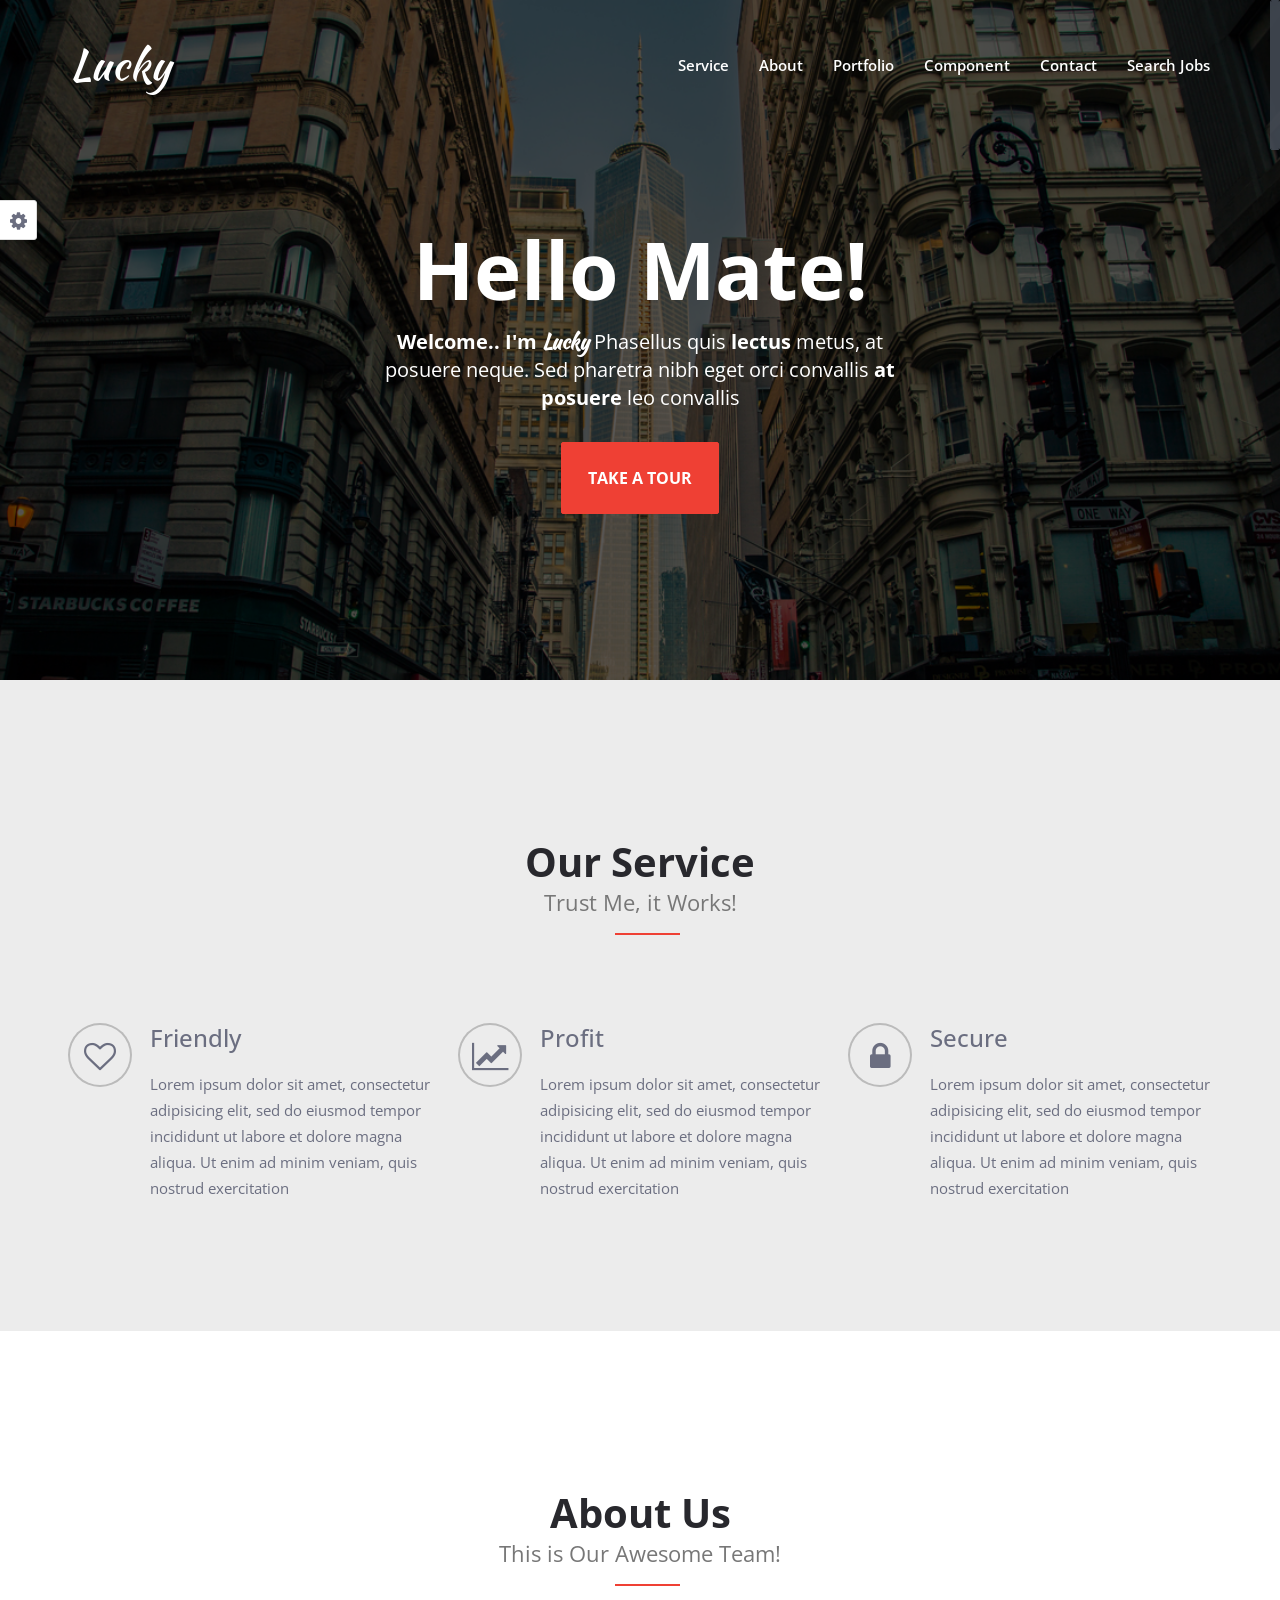
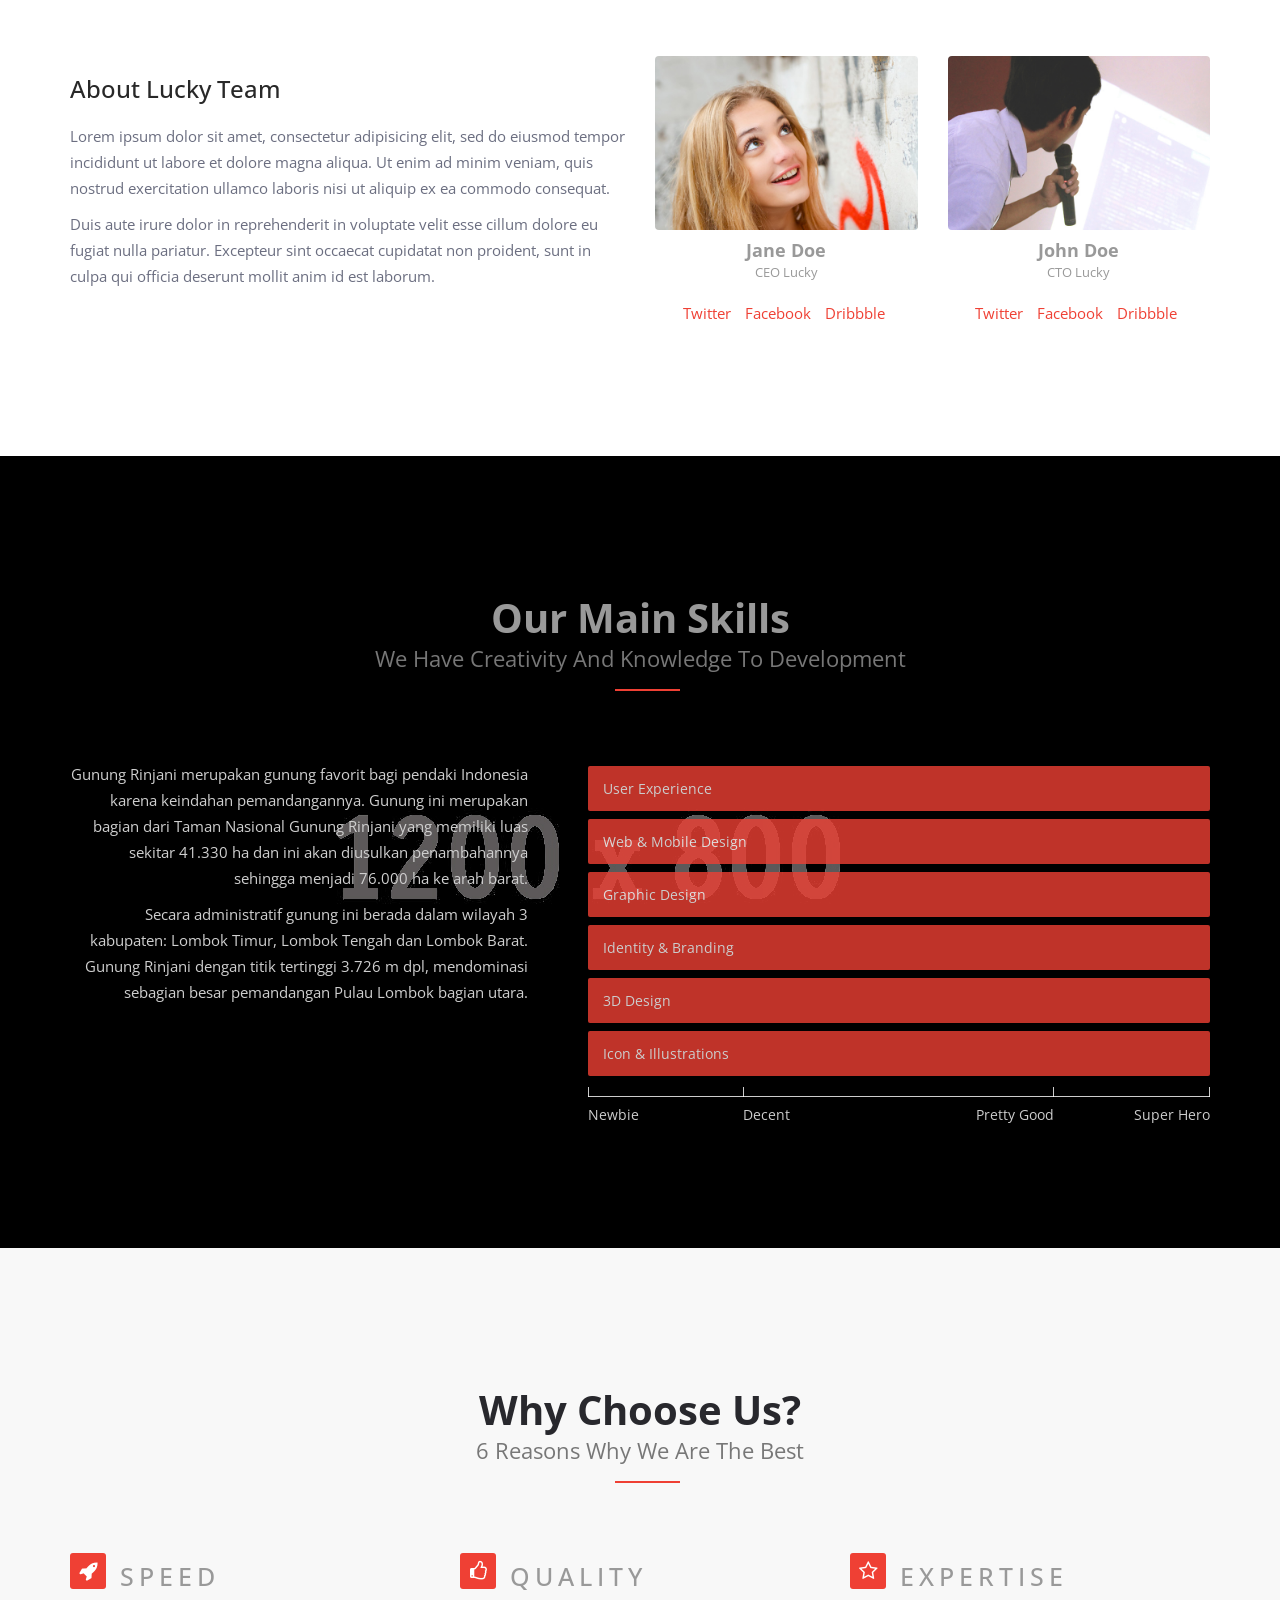
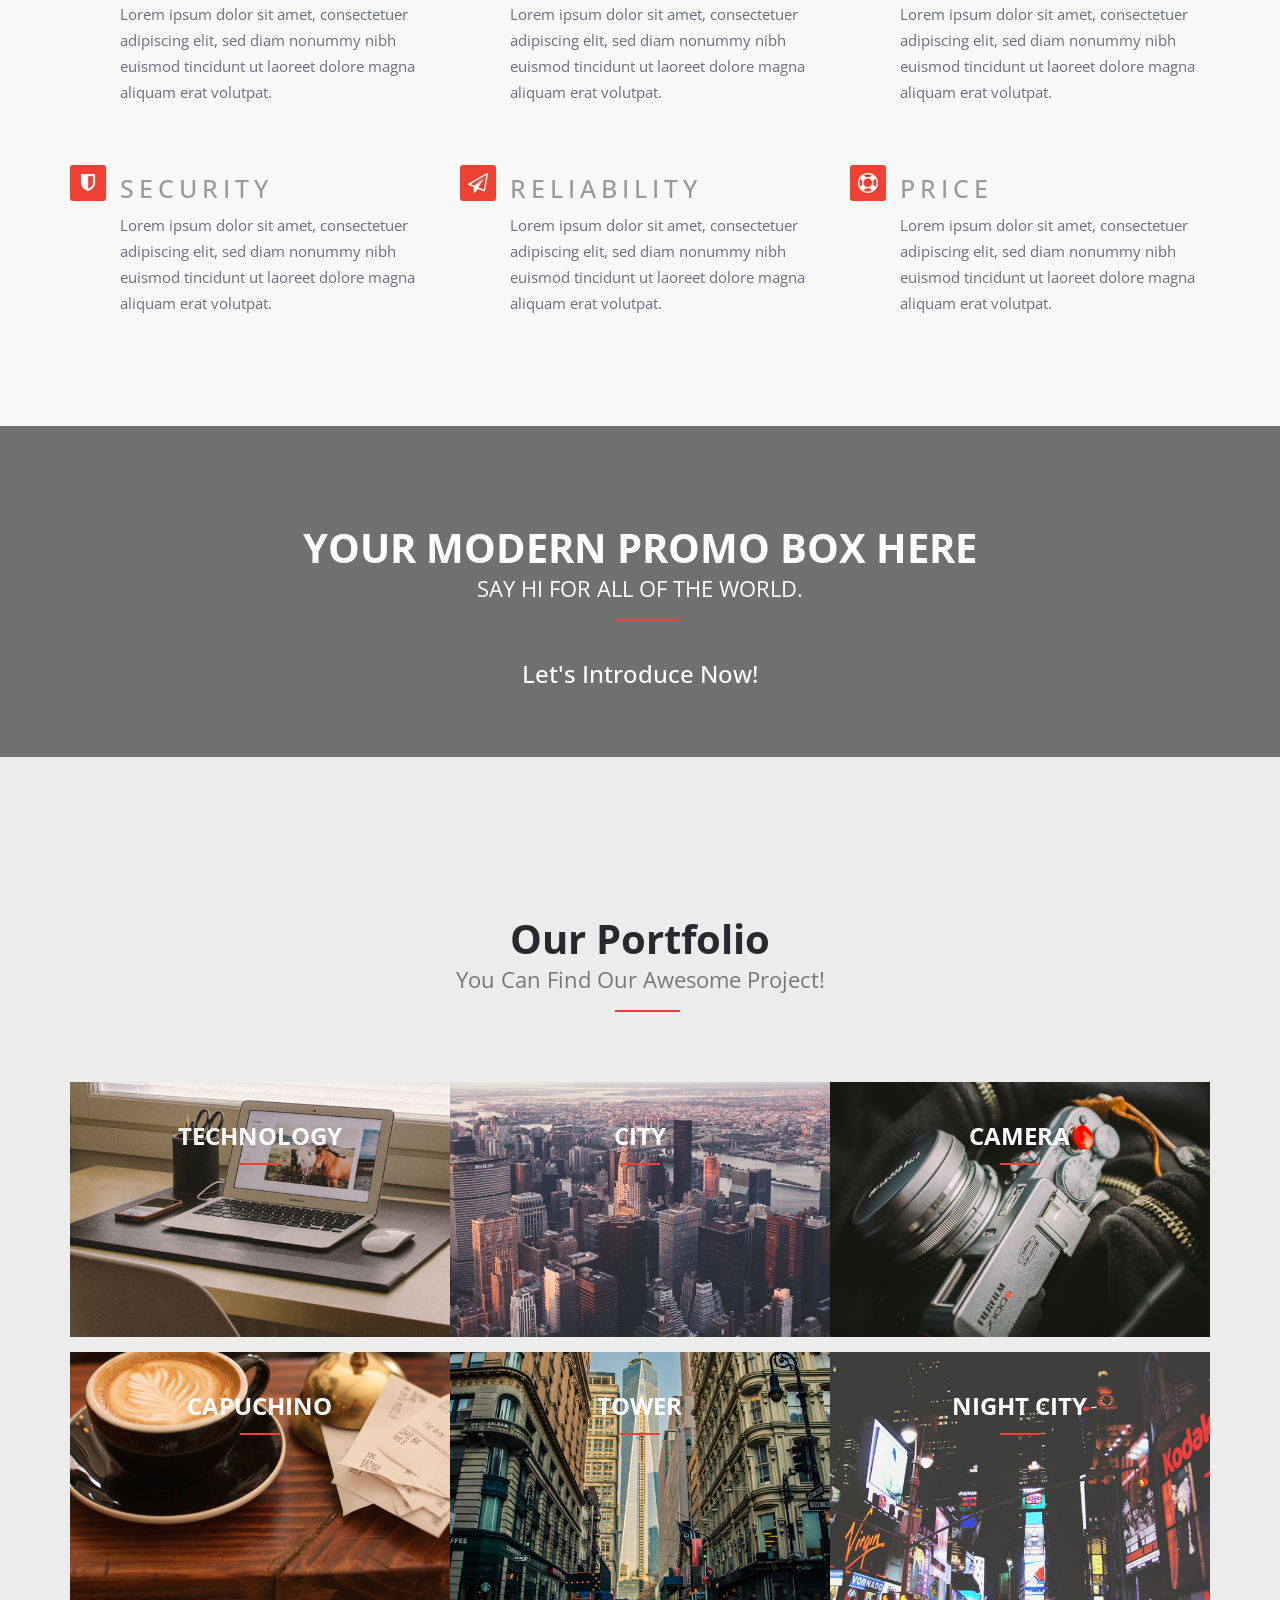
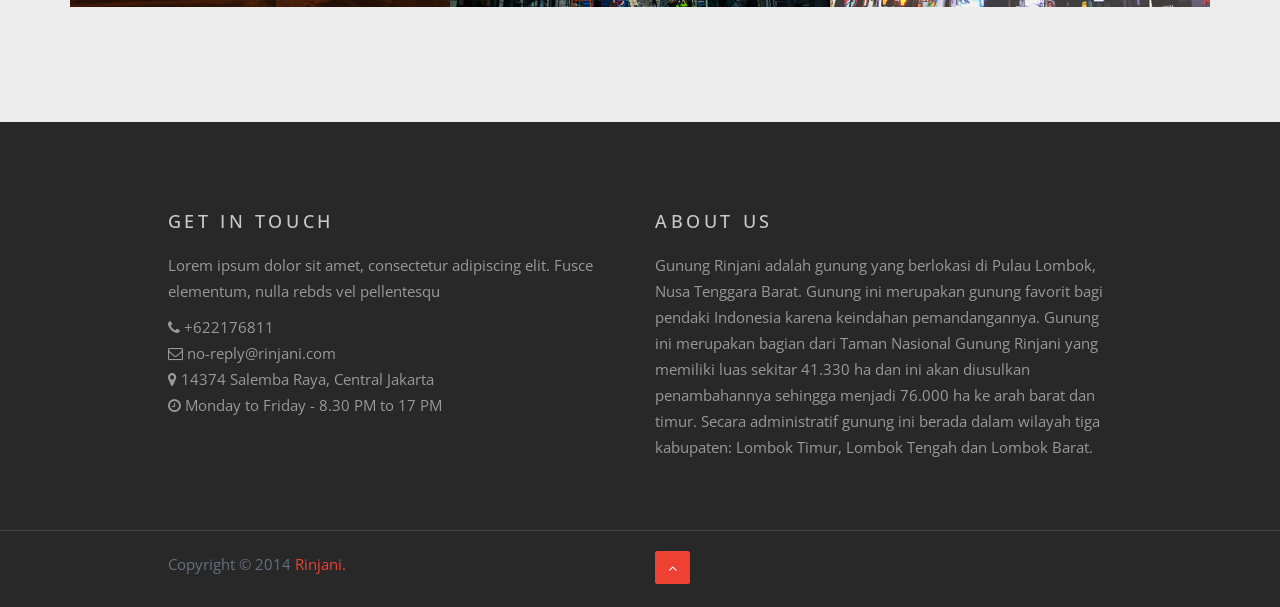
<file: Original Files/front end/dev_work_complete/dev_work_complete/index.html>
﻿<!DOCTYPE html>
<html lang="en">
  <head>
    <meta charset="utf-8">
    <meta http-equiv="X-UA-Compatible" content="IE=edge">
    <meta name="viewport" content="width=device-width, initial-scale=1">
    <meta name="description" content="lucky awesome bootstrap responsive one page business theme">
    <meta name="keywords" content="bootstrap, responsive, one page, parallax, business theme">
    <meta name="author" content="templateninja">
    <title>Lucky</title>

    <!-- Bootstrap -->
    <link href="css/bootstrap.min.css" rel="stylesheet">
    <link href="http://fonts.googleapis.com/css?family=Open+Sans:400italic,400,300,700,600" rel="stylesheet" type="text/css">
    <link href='http://fonts.googleapis.com/css?family=Kaushan+Script' rel='stylesheet' type='text/css'>
    <link href="css/font-awesome.min.css" rel="stylesheet">
    <link href="css/animate.css" rel="stylesheet">
    <link rel="stylesheet" type="text/css" href="css/style.min.css">
    <link id="color-style" rel="stylesheet" type="text/css" href="css/default-skin.min.css">

    <!-- begin:demo-style -->
    <link href="css/demo.css" rel="stylesheet">
    <!-- end:demo-style -->

    <!-- HTML5 Shim and Respond.js IE8 support of HTML5 elements and media queries -->
    <!-- WARNING: Respond.js doesn't work if you view the page via file:// -->
    <!--[if lt IE 9]>
      <script src="js/html5shiv.min.js"></script>
      <script src="js/respond.min.js"></script>
    <![endif]-->

    <!-- Component CSS -->
    <link href="assets/css/component/component.css" rel="stylesheet" type="text/css">  
      
  </head>
  <body id="page-home">

  	<!-- begin:navbar -->
  	<nav class="navbar navbar-default navbar-fixed-top navbar-transparent" role="navigation">
      <div class="container">
        <!-- Brand and toggle get grouped for better mobile display -->
        <div class="navbar-header">
          <button type="button" class="navbar-toggle collapsed" data-toggle="collapse" data-target="#bs-example-navbar-collapse-1">
            <span class="sr-only">Toggle navigation</span>
            <span class="icon-bar"></span>
            <span class="icon-bar"></span>
            <span class="icon-bar"></span>
          </button>
          <a class="navbar-brand menus" href="#page-home">Lucky</a>
        </div>

        <!-- Collect the nav links, forms, and other content for toggling -->
        <div class="collapse navbar-collapse" id="bs-example-navbar-collapse-1">
          <ul class="nav navbar-nav navbar-right">
            <li class="hidden"><a href="#page-home"></a></li>
            <li><a href="#service">Service</a></li>
            <li><a href="#about">About</a></li>
            <li><a href="#portfolio">Portfolio</a></li>
            <li><a href="#component">Component</a></li>
            <li><a href="#footer">Contact</a></li>
            <li><a href="search_jobs.html">Search Jobs</a></li>
          </ul>
        </div><!-- /.navbar-collapse -->
      </div><!-- /.container-fluid -->
    </nav>
  	<!-- end:navbar -->

  	<!-- begin:header -->
    <div id="header" style="background-image: url('img/img01.jpg');">
      <div class="container">
        <div class="row">
          <div class="col-md-12">
            <div class="header-caption">
              <h2 class="animated fadeInLeft">Hello Mate!</h2>
              <div class="animated fadeInDown">
                <p><strong>Welcome.. I'm <span class="font-kaushan">Lucky</span> </strong>Phasellus quis <strong>lectus</strong> metus, at posuere neque. Sed pharetra nibh eget orci convallis <strong>at posuere</strong> leo convallis</p>
                <div class="marg30-top-btm"><a href="#" class="btn btn-lucky btn-xl">Take a tour</a></div>
              </div>
            </div>
          </div>
        </div>
      </div>
    </div>
  	<!-- end:header -->

  	<!-- begin:service -->
  	<div id="service">
  		<div class="container">
  			<div class="row">
  				<div class="col-md-12">
  					<div class="page-title">
  						<h2>Our Service <small>Trust Me, it Works!</small></h2>
  					</div>
  				</div>
  			</div>
  			<!-- break -->
  			<div class="row">
  				<div class="col-md-4 col-sm-4">
  					<div class="service-content">
  						<h3>Friendly</h3>
	  					<p>Lorem ipsum dolor sit amet, consectetur adipisicing elit, sed do eiusmod
	  					tempor incididunt ut labore et dolore magna aliqua. Ut enim ad minim veniam,
	  					quis nostrud exercitation</p>
	  					<span class="service-icon"> <i class="fa fa-heart-o"></i></span>
  					</div>
  				</div>	
  				<!-- break -->
  				<div class="col-md-4 col-sm-4">
  					<div class="service-content">
  						<h3>Profit</h3>
	  					<p>Lorem ipsum dolor sit amet, consectetur adipisicing elit, sed do eiusmod
	  					tempor incididunt ut labore et dolore magna aliqua. Ut enim ad minim veniam,
	  					quis nostrud exercitation</p>
	  					<span class="service-icon"> <i class="fa fa-line-chart"></i></span>
  					</div>
  				</div>	
  				<!-- break -->
  				<div class="col-md-4 col-sm-4">
  					<div class="service-content">
  						<h3>Secure</h3>
	  					<p>Lorem ipsum dolor sit amet, consectetur adipisicing elit, sed do eiusmod
	  					tempor incididunt ut labore et dolore magna aliqua. Ut enim ad minim veniam,
	  					quis nostrud exercitation</p>
	  					<span class="service-icon"> <i class="fa fa-lock"></i></span>
  					</div>
  				</div>	
  			</div>
  		</div>
  	</div>
  	<!-- end:service -->

  	<!-- begin:about -->
  	<div id="about">
  		<div class="container">
  			<div class="row">
  				<div class="col-md-12">
  					<div class="page-title">
  						<h2>About Us <small>This is Our Awesome Team!</small></h2>
  					</div>
  				</div>
  			</div>
  			<!-- break -->
  			<div class="row">
  				<div class="col-md-6 col-sm-6">
  					<div class="heading-title">
  						<h3>About Lucky Team</h3>
  					</div>
  					<p>Lorem ipsum dolor sit amet, consectetur adipisicing elit, sed do eiusmod
  					tempor incididunt ut labore et dolore magna aliqua. Ut enim ad minim veniam,
  					quis nostrud exercitation ullamco laboris nisi ut aliquip ex ea commodo
  					consequat.</p>
  					<p>Duis aute irure dolor in reprehenderit in voluptate velit esse
  					cillum dolore eu fugiat nulla pariatur. Excepteur sint occaecat cupidatat non
  					proident, sunt in culpa qui officia deserunt mollit anim id est laborum.</p>
  				</div>
  				<!-- break -->
  				<div class="col-md-6 col-sm-6">
            <div class="row">
              <div class="col-md-6 col-sm-6">
                <div class="team-container">
                  <img src="img/team03.jpg" class="img-responsive" alt="lucky - business theme">
                  <div class="team-desc">
                    <h4>Jane Doe <small>CEO Lucky</small></h4>
                    <ul class="list-inline">
                      <li><a href="#">Twitter</a></li>
                      <li><a href="#">Facebook</a></li>
                      <li><a href="#">Dribbble</a></li>
                    </ul>
                  </div>
                </div>
              </div>
              <div class="col-md-6 col-sm-6">
                <div class="team-container">
                  <img src="img/team04.jpg" class="img-responsive" alt="lucky - business theme">
                  <div class="team-desc">
                    <h4>John Doe <small>CTO Lucky</small></h4>
                    <ul class="list-inline">
                      <li><a href="#">Twitter</a></li>
                      <li><a href="#">Facebook</a></li>
                      <li><a href="#">Dribbble</a></li>
                    </ul>
                  </div>
                </div>
              </div>
            </div>
  				</div>
  			</div>
  		</div>
  	</div>
  	<!-- end:about -->

    <!-- begin:promo -->
    <!-- Begin Our Main Skills Section -->
    <section id="our-main-skills" class="section section-parallax-yes">
        <div class="section-inner">
            <div class="section-overlay"></div>

            <div id="parallax-3" class="parallax">
                <div class="bcg skrollable skrollable-between" data-anchor-target="#parallax-3" data-center="background-position: 50% 0px;" data-top-bottom="background-position: 50% -100px;" data-bottom-top="background-position: 50% 100px;">
                    <div class="container section-content">
                        <div class="row">
                            <div class="col-md-12">
                                <div class="section-title text-center page-title">
                                    <h2>Our Main Skills
                                    <small>We Have Creativity And Knowledge To Development</small>
                                    </h2>
                                    <span class="section-line"></span>
                                </div>
                                <!-- //.section-title -->
                            </div>
                            <!-- //.col-md-12 -->
                        </div>
                        <!-- //.row -->

                        <div class="row">
                            <div class="col-md-5">
                                <div class="bar-chart-text">
                                    <p class="text-color">
                                        Gunung Rinjani merupakan gunung favorit bagi pendaki Indonesia karena keindahan pemandangannya. Gunung ini merupakan bagian dari Taman Nasional Gunung Rinjani yang memiliki luas sekitar 41.330 ha dan ini akan diusulkan penambahannya sehingga menjadi 76.000 ha ke arah barat.
                                    </p>

                                    <p class="text-color">
                                        Secara administratif gunung ini berada dalam wilayah 3 kabupaten: Lombok Timur, Lombok Tengah dan Lombok Barat. Gunung Rinjani dengan titik tertinggi 3.726 m dpl, mendominasi sebagian besar pemandangan Pulau Lombok bagian utara.
                                    </p>
                                </div>
                                <!-- //.bar-chart-text -->
                            </div>
                            <!-- //.col-md-5 -->

                            <div class="col-md-7">

                                <!-- Begin Bar Chart -->
                                <div class="bar-chart">
                                    <div class="bar-chart-item" data-percent="85">
                                        <p class="lead">User Experience</p>
                                    </div>
                                    <!-- //.bar-chart-item -->

                                    <div class="bar-chart-item" data-percent="75">
                                        <p class="lead">Web & Mobile Design</p>
                                    </div>
                                    <!-- //.bar-chart-item -->

                                    <div class="bar-chart-item" data-percent="100">
                                        <p class="lead">Graphic Design</p>
                                    </div>
                                    <!-- //.bar-chart-item -->

                                    <div class="bar-chart-item" data-percent="90">
                                        <p class="lead">Identity & Branding</p>
                                    </div>
                                    <!-- //.bar-chart-item -->

                                    <div class="bar-chart-item" data-percent="60">
                                        <p class="lead">3D Design</p>
                                    </div>
                                    <!-- //.bar-chart-item -->

                                    <div class="bar-chart-item" data-percent="75">
                                        <p class="lead">Icon & Illustrations</p>
                                    </div>
                                    <!-- //.bar-chart-item -->

                                    <div class="bar-chart-legend clearfix">
                                        <div class="legend legend-left">
                                            <p class="lead">Newbie</p>
                                        </div>
                                        <!-- //.legend -->

                                        <div class="legend legend-left">
                                            <p class="lead">Decent</p>
                                        </div>
                                        <!-- //.legend -->

                                        <div class="legend legend-right">
                                            <p class="lead">Pretty Good</p>
                                        </div>
                                        <!-- //.legend -->

                                        <div class="legend legend-right">
                                            <p class="lead">Super Hero</p>
                                        </div>
                                        <!-- //.legend -->
                                    </div>
                                    <!-- //.bar-chart-legend -->
                                </div>
                                <!-- //End Bar Chart -->
                            </div>
                            <!-- //.col-md-7 -->
                        </div>
                        <!-- //.row -->
                    </div>
                    <!-- //.section-content -->
                </div>
                <!-- //.bcg -->
            </div>
            <!-- //.parallax -->
        </div>
        <!-- //.section-inner -->
    </section>
    <!-- //End Our Main Skills Section -->
    <!-- end:promo -->
    <!-- Begin Why Us Section -->
    <section id="why-us" class="section">
        <div class="section-inner">
            <div class="container section-content">
                <div class="row">
                    <div class="col-md-12">
                        <div class="text-center page-title">
                            <h2>Why Choose Us?
                            <small>6 Reasons Why We Are The Best</small>
                            </h2>

                            

                            <span class="section-line"></span>
                        </div>
                        <!-- //.section-title -->
                    </div>
                    <!-- //.col-md-12 -->
                </div>    
                <!-- //.row -->

                <!-- Begin Content Boxes -->
                <div class="row">
                    <div class="col-sm-4 col-md-4">
                        <div class="content-boxes style-two top-column clearfix">
                            <span class="content-boxes-icon">
                                <i class="fa fa-rocket"></i> 
                            </span>
                            
                            <div class="content-boxes-text">
                                <h4>Speed</h4>
                                
                                <p>Lorem ipsum dolor sit amet, consectetuer adipiscing elit, sed diam nonummy nibh euismod tincidunt ut laoreet dolore magna aliquam erat volutpat.</p>
                            </div>
                            <!-- //.content-boxes-text -->
                        </div>
                        <!-- //.content-boxes -->
                    </div>
                    <!-- //.col-sm-4 col-md-4 -->

                    <div class="col-sm-4 col-md-4">
                        <div class="content-boxes style-two top-column clearfix">
                            <span class="content-boxes-icon">
                                <i class="fa fa-thumbs-o-up"></i> 
                            </span>
                            
                            <div class="content-boxes-text">
                                <h4>Quality</h4>
                                
                                <p>Lorem ipsum dolor sit amet, consectetuer adipiscing elit, sed diam nonummy nibh euismod tincidunt ut laoreet dolore magna aliquam erat volutpat.</p>
                            </div>
                            <!-- //.content-boxes-text -->
                        </div>
                        <!-- //.content-boxes -->
                    </div>
                    <!-- //.col-sm-4 col-md-4 -->

                    <div class="col-sm-4 col-md-4">
                        <div class="content-boxes style-two top-column clearfix">
                            <span class="content-boxes-icon">
                                <i class="fa fa-star-o"></i> 
                            </span>
                            
                            <div class="content-boxes-text">
                                <h4>Expertise</h4>
                                
                                <p>Lorem ipsum dolor sit amet, consectetuer adipiscing elit, sed diam nonummy nibh euismod tincidunt ut laoreet dolore magna aliquam erat volutpat.</p>
                            </div>
                            <!-- //.content-boxes-text -->
                        </div>
                        <!-- //.content-boxes -->
                    </div>
                    <!-- //.col-sm-4 col-md-4 -->
                </div>
                <!-- //.row -->

                <div class="row">
                    <div class="col-sm-4 col-md-4">
                        <div class="content-boxes style-two bottom-column not-right-column clearfix">
                            <span class="content-boxes-icon">
                                <i class="fa fa-shield"></i> 
                            </span>
                            <div class="content-boxes-text">
                                <h4>Security</h4>
                                
                                <p>Lorem ipsum dolor sit amet, consectetuer adipiscing elit, sed diam nonummy nibh euismod tincidunt ut laoreet dolore magna aliquam erat volutpat.</p>
                            </div>
                            <!-- //.content-boxes-text -->
                        </div>
                        <!-- //.content-boxes -->
                    </div>
                    <!-- //.col-sm-4 col-md-4 -->

                    <div class="col-sm-4 col-md-4">
                        <div class="content-boxes style-two bottom-column not-right-column clearfix">
                            <span class="content-boxes-icon">
                                <i class="fa fa-send-o"></i> 
                            </span>
                            <div class="content-boxes-text">
                                <h4>Reliability</h4>
                                
                                <p>Lorem ipsum dolor sit amet, consectetuer adipiscing elit, sed diam nonummy nibh euismod tincidunt ut laoreet dolore magna aliquam erat volutpat.</p>
                            </div>
                            <!-- //.content-boxes-text -->
                        </div>
                        <!-- //.content-boxes -->
                    </div>
                    <!-- //.col-sm-4 col-md-4 -->

                    <div class="col-sm-4 col-md-4">
                        <div class="content-boxes style-two bottom-column clearfix">
                            <span class="content-boxes-icon">
                                <i class="fa fa-support"></i> 
                            </span>
                            
                            <div class="content-boxes-text">
                                <h4>Price</h4>
                                
                                <p>Lorem ipsum dolor sit amet, consectetuer adipiscing elit, sed diam nonummy nibh euismod tincidunt ut laoreet dolore magna aliquam erat volutpat.</p>
                            </div>
                            <!-- //.content-boxes-text -->
                        </div>
                        <!-- //.content-boxes -->
                    </div>
                    <!-- //.col-sm-4 col-md-4 -->
                </div>
                <!-- //End Content Boxes -->      
            </div>
            <!-- //.section-content -->
        </div>
        <!-- //.section-inner -->
    </section>
    <!-- //End Why Us Section -->

      <!-- begin:promo -->
      <div class="promo-alt" style="background-image: url('img/img03.jpg');">
          <div class="container">
              <div class="row">
                  <div class="col-md-12">
                      <div class="promo-text">
                          <div class="page-title">
                              <h2 class="text-uppercase">Your Modern Promo Box Here <small>Say Hi For all of the world.</small></h2>
                          </div>
                          <h3>Let's Introduce Now!</h3>
                      </div>
                  </div>
              </div>
          </div>
      </div>
      <!-- end:promo -->




  	<!-- begin:portfolio -->
  	<div id="portfolio">
  		<div class="container">
        <div class="row">
          <div class="col-md-12">
            <div class="page-title">
              <h2>Our Portfolio <small>You Can Find Our Awesome Project!</small></h2>
            </div>
          </div>
        </div>
        <!-- break -->
        <div class="row">
          <div class="col-md-12">
            <div class="portfolio-container">
              <div class="portfolio-item">
                <a href="#modal01" data-toggle="modal" class="item-link">
                  <div class="item-desc">
                    <h3>Technology</h3>
                    <p class="hidden-sm">Lorem ipsum dolor sit amet, consectetur adipiscing elit. Phasellus quis lectus metus, at posuere neque Sed pharetra.</p>
                  </div>
                  <img src="img/img04.jpg" class="img-responsive" alt="portfolio lucky">
                </a>
              </div>
              <div class="portfolio-item">
                <a href="#modal02" data-toggle="modal" class="item-link">
                  <div class="item-desc">
                    <h3>City</h3>
                    <p class="hidden-sm">Lorem ipsum dolor sit amet, consectetur adipiscing elit. Phasellus quis lectus metus, at posuere neque Sed pharetra.</p>
                  </div>
                  <img src="img/img05.jpg" class="img-responsive" alt="portfolio lucky">
                </a>
              </div>
              <div class="portfolio-item">
                <a href="#modal01" data-toggle="modal" class="item-link">
                  <div class="item-desc">
                    <h3>Camera</h3>
                    <p class="hidden-sm">Lorem ipsum dolor sit amet, consectetur adipiscing elit. Phasellus quis lectus metus, at posuere neque Sed pharetra.</p>
                  </div>
                  <img src="img/img06.jpg" class="img-responsive" alt="portfolio lucky">
                </a>
              </div>
              <div class="portfolio-item">
                <a href="#modal02" data-toggle="modal" class="item-link">
                  <div class="item-desc">
                    <h3>Capuchino</h3>
                    <p class="hidden-sm">Lorem ipsum dolor sit amet, consectetur adipiscing elit. Phasellus quis lectus metus, at posuere neque Sed pharetra.</p>
                  </div>
                  <img src="img/img07.jpg" class="img-responsive" alt="portfolio lucky">
                </a>
              </div>
              <div class="portfolio-item">
                <a href="#modal01" data-toggle="modal" class="item-link">
                  <div class="item-desc">
                    <h3>Tower</h3>
                    <p class="hidden-sm">Lorem ipsum dolor sit amet, consectetur adipiscing elit. Phasellus quis lectus metus, at posuere neque Sed pharetra.</p>
                  </div>
                  <img src="img/img08.jpg" class="img-responsive" alt="portfolio lucky">
                </a>
              </div>
              <div class="portfolio-item">
                <a href="#modal02" data-toggle="modal" class="item-link">
                  <div class="item-desc">
                    <h3>Night City</h3>
                    <p class="hidden-sm">Lorem ipsum dolor sit amet, consectetur adipiscing elit. Phasellus quis lectus metus, at posuere neque Sed pharetra.</p>
                  </div>
                  <img src="img/img09.jpg" class="img-responsive" alt="portfolio lucky">
                </a>
              </div>
            </div>
          </div>
        </div>
  		</div>
  	</div>
  	<!-- end:portfolio -->


  	



  	<!-- begin:footer -->
    <footer class="footer">

        <!-- Begin Footer Section -->
        <section id="footer">
            <div class="container">    
                <div class="row">
                    <div class="col-sm-5 col-md-5 footer-column not-right-column col-sm-offset-1">
                        <div class="footer-text">
                            <h4>Get In Touch</h4>
                            
                            <p>Lorem ipsum dolor sit amet, consectetur adipiscing elit. Fusce elementum, nulla rebds vel pellentesqu</p>
                            
                            <ul class="icon-list list-unstyled">
                                <li>
                                    <i class="fa fa-phone"></i> +622176811
                                </li>
                                
                                <li>
                                    <i class="fa fa-envelope-o"></i> no-reply@rinjani.com
                                </li>
                                
                                <li>
                                    <i class="fa fa-map-marker"></i> 14374 Salemba Raya, Central Jakarta
                                </li>
                                
                                <li>
                                    <i class="fa fa-clock-o"></i> Monday to Friday - 8.30 PM to 17 PM
                                </li>
                            </ul>
                            
                            
                        </div>
                        <!-- //.footer-text -->
                    </div>
                    <!-- //.footer-column -->

                    <div class="col-sm-5 col-md-5 footer-column not-right-column">
                        <div class="footer-text">
                            <h4>About Us</h4>
                            
                            <p>Gunung Rinjani adalah gunung yang berlokasi di Pulau Lombok, Nusa Tenggara Barat. Gunung ini merupakan gunung favorit bagi pendaki Indonesia karena keindahan pemandangannya. Gunung ini merupakan bagian dari Taman Nasional Gunung Rinjani yang memiliki luas sekitar 41.330 ha dan ini akan diusulkan penambahannya sehingga menjadi 76.000 ha ke arah barat dan timur. Secara administratif gunung ini berada dalam wilayah tiga kabupaten: Lombok Timur, Lombok Tengah dan Lombok Barat.</p>
                        </div>
                        <!-- //.footer-text -->
                    </div>
                    <!-- //.footer-column -->

                    
                    <!-- //.footer-column -->
                </div>
                <!-- //.row -->
            </div>
            <!-- //.container -->
        </section>
        <!-- //End Footer Section -->
        <!-- //End Copyright -->
    </footer>
  	<!-- end:footer -->

    <!-- begin:copyright -->
    <div id="copyright">
      <div class="container">
        <div class="row">
          <div class="col-md-5 col-md-offset-1">
            <p>Copyright © 2014 <a href="#">Rinjani.</a></p>
          </div>
          <div class="col-md-5">
            <a class="btn btn-lucky menus" href="#page-home"><i class="fa fa-angle-up"></i></a>
          </div>
        </div>
      </div>
    </div>
    <!-- end:copyright -->

    <!-- begin:modal -->
    <div class="modal-portfolio modal fade" id="modal01" tabindex="-1" role="dialog" aria-hidden="true">
      <div class="modal-content">
        <div class="modal-close" data-dismiss="modal"></div>
        <div class="container">
          <div class="row">
            <div class="col-md-8 col-md-offset-2">
              <div class="modal-body">
                <div class="page-title">
                  <h2>Web Development <small>Redesign Official Website Superduper</small></h2>
                </div>
                <img src="img/img04.jpg" class="img-responsive" alt="">
                <p>Lorem ipsum dolor sit amet, <strong>consectetur</strong> adipisicing elit, sed do eiusmod
                tempor incididunt ut labore et dolore magna aliqua. Ut enim ad minim veniam,
                quis nostrud exercitation ullamco laboris nisi ut aliquip ex ea commodo
                consequat. <a href="#">Duis aute irure</a></p>
                
                <ul class="list-inline project-detail">
                  <li>Client : <strong>Superduper, Inc.</strong></li>
                  <li>Date : <strong>Sept 02, 2014</strong></li>
                  <li>Service : <strong>Web Design</strong></li>
                  <li>Live <strong><a href="#">Demo</a></strong></li>
                </ul>
                <button type="button" class="btn btn-lucky" data-dismiss="modal"><i class="fa fa-times"></i> Close</button>
              </div>
            </div>
          </div>
        </div>
      </div>
    </div>
    <!-- end:modal -->

    <!-- begin:modal -->
    <div class="modal-portfolio modal fade" id="modal02" tabindex="-1" role="dialog" aria-hidden="true">
      <div class="modal-content">
        <div class="modal-close" data-dismiss="modal"></div>
        <div class="container">
          <div class="row">
            <div class="col-md-8 col-md-offset-2">
              <div class="modal-body">
                <div class="page-title">
                  <h2>Town Photography <small>Lorem ipsum dolor sit!</small></h2>
                </div>
                <img src="img/img05.jpg" class="img-responsive" alt="">
                <p>Lorem ipsum dolor sit amet, <strong>consectetur</strong> adipisicing elit, sed do eiusmod
                tempor incididunt ut labore et dolore magna aliqua. Ut enim ad minim veniam,
                quis nostrud exercitation ullamco laboris nisi ut aliquip ex ea commodo
                consequat. <a href="#">Duis aute irure</a></p>
                
                <ul class="list-inline project-detail">
                  <li>Client : <strong>Unknown, Inc.</strong></li>
                  <li>Date : <strong>Sept 02, 2014</strong></li>
                  <li>Service : <strong>Photography</strong></li>
                </ul>
                <button type="button" class="btn btn-lucky-primary" data-dismiss="modal"><i class="fa fa-times"></i> Close</button>
              </div>
            </div>
          </div>
        </div>
      </div>
    </div>
    <!-- end:modal -->

    <!-- begin:demo-color-pallete -->
    <div class="demo-btn">
      <i class="fa fa-cog"></i>
    </div>
    <div class="demo-container" style="display:none;">
      <h4>Color Schemes</h4>
      <ul>
        <li class="color-option color-red" data-color-value="default"></li>
        <li class="color-option color-blue" data-color-value="blue"></li>
        <li class="color-option color-orange" data-color-value="orange"></li>
        <li class="color-option color-yellow" data-color-value="yellow"></li>
        <li class="color-option color-green" data-color-value="green"></li>
        <li class="color-option color-pink" data-color-value="pink"></li>
      </ul>
    </div>
    <!-- end:demo-color-pallete -->

    <!-- jQuery (necessary for Bootstrap's JavaScript plugins) -->
    <script src="js/jquery.min.js"></script>
    <!-- Include all compiled plugins (below), or include individual files as needed -->
    <script src="js/bootstrap.min.js"></script>
    <script type="text/javascript" src="http://maps.google.com/maps/api/js?sensor=false&amp;language=en"></script>
    <script src="js/gmap3.min.js"></script>
    <script src="js/jquery.nicescroll.min.js"></script>
    <script src="js/jquery.easing.js"></script>
    <script src="js/classie.js"></script>
    <script src="js/cbpAnimatedHeader.js"></script>
    <script src="js/jquery.parallax.js"></script>
    <script src="js/script.min.js"></script>
    <script src="js/demo.js"></script>

      

    <!-- Plugins JS -->
    <script src="assets/plugins/detectmobilebrowser/detectmobilebrowser.js"></script>
    <script src="assets/plugins/smartresize/smartresize.js"></script>
    <script src="assets/plugins/skrollr/skrollr.min.js"></script>
    <script src="assets/plugins/jquery-sticky/jquery.sticky.js"></script>
    <script src="assets/plugins/jquery-inview/jquery.inview.min.js"></script>
    <script src="assets/plugins/jquery-countdown/jquery.countdown.min.js"></script>
    <script src="assets/plugins/owl-carousel/owl.carousel.min.js"></script>
    <script src="assets/plugins/isotope/isotope.pkgd.min.js"></script>
    <script src="assets/plugins/jquery-magnificPopup/jquery.magnific-popup.min.js"></script> 
    <script src="assets/plugins/jquery-validation/jquery.validate.min.js"></script>
    
    
    <!-- Animation JS (Optional) -->
    <script src="assets/js/animation.js"></script>
    
    <!-- Component JS -->
    <script src="assets/js/component/bar-chart.js"></script>
    <script src="assets/js/component/animation.js"></script>
    
    <script type="text/javascript">
        $(function(){
            $(window).load(function(){
                var ua = navigator.userAgent.toLowerCase(),
                isAndroid = ua.indexOf("android") > -1;
                
                if (jQuery.browser.mobile === false && !isAndroid){
                    // This is for Parallax using Skrollr
                    var s = skrollr.init({
                        forceHeight: false
                    });

                    // Refresh Skrollr after resizing our sections
                    s.refresh($('.parallax'));
                }
            });
        });
    </script>
  </body>
</html>
</file>
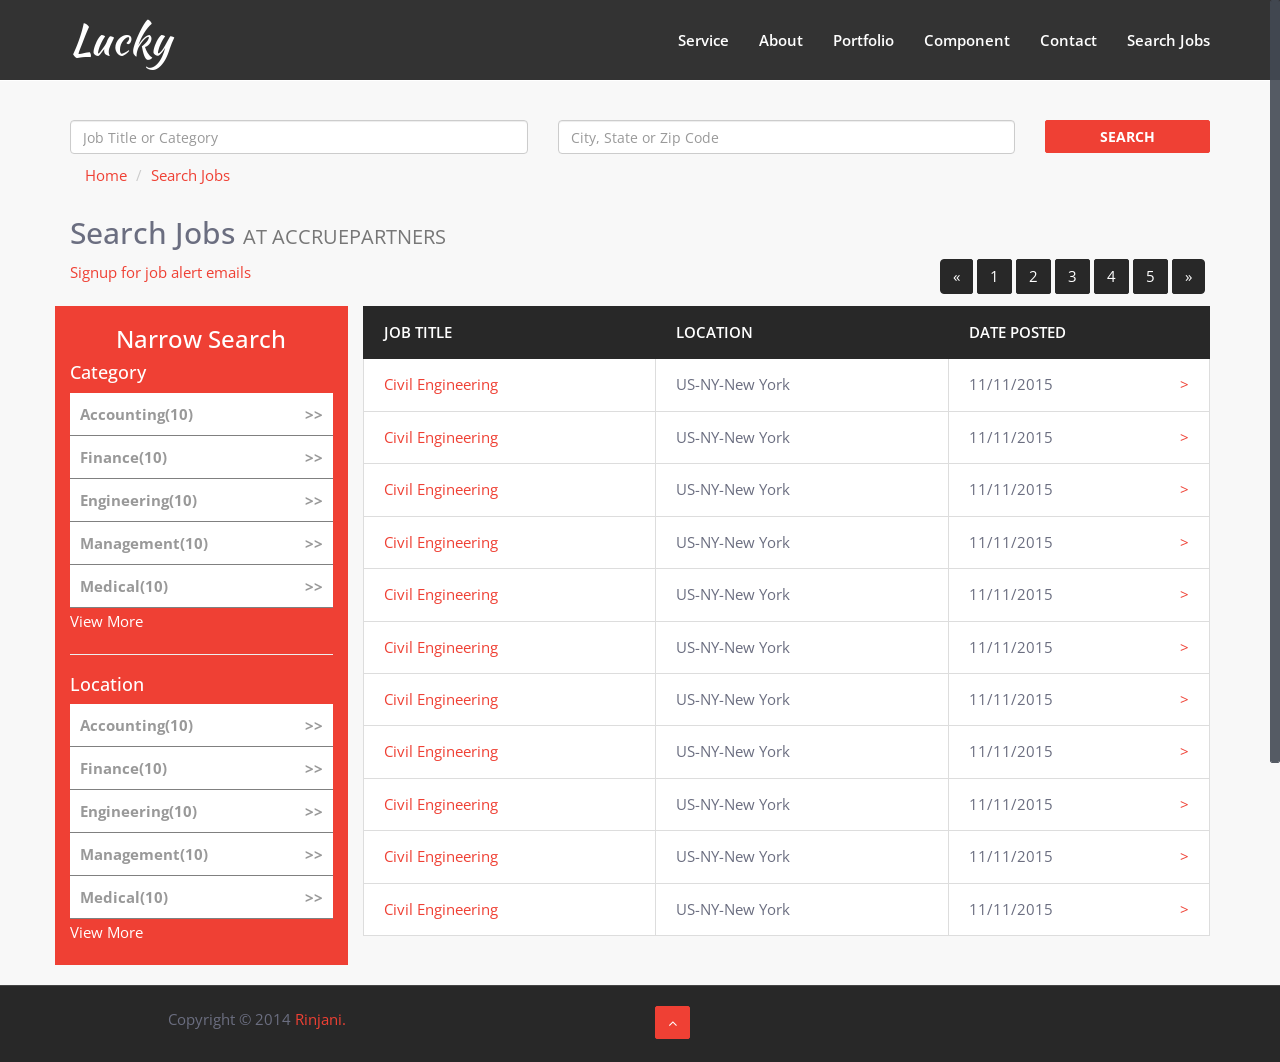
<file: Original Files/front end/dev_work_complete/dev_work_complete/search_jobs.html>
<!DOCTYPE html>
<html lang="en">
  <head>
    <meta charset="utf-8">
    <meta http-equiv="X-UA-Compatible" content="IE=edge">
    <meta name="viewport" content="width=device-width, initial-scale=1">
    <meta name="description" content="lucky awesome bootstrap responsive one page business theme">
    <meta name="keywords" content="bootstrap, responsive, one page, parallax, business theme">
    <meta name="author" content="templateninja">
    <title>Search Jobs</title>

    <!-- Bootstrap -->
    <link href="css/bootstrap.min.css" rel="stylesheet">
    <link href="http://fonts.googleapis.com/css?family=Open+Sans:400italic,400,300,700,600" rel="stylesheet" type="text/css">
    <link href='http://fonts.googleapis.com/css?family=Kaushan+Script' rel='stylesheet' type='text/css'>
    <link href="css/font-awesome.min.css" rel="stylesheet">
    <link href="css/animate.css" rel="stylesheet">
    <link rel="stylesheet" type="text/css" href="css/style.min.css">
    <link id="color-style" rel="stylesheet" type="text/css" href="css/default-skin.min.css">

    <!-- begin:demo-style -->
    <link href="css/demo.css" rel="stylesheet">
    <link rel="stylesheet" type="text/css" href="css/search_jobs.css">
    <!-- end:demo-style -->

    <!-- HTML5 Shim and Respond.js IE8 support of HTML5 elements and media queries -->
    <!-- WARNING: Respond.js doesn't work if you view the page via file:// -->
    <!--[if lt IE 9]>
      <script src="js/html5shiv.min.js"></script>
      <script src="js/respond.min.js"></script>
    <![endif]-->

    <!-- Component CSS -->
    <link href="assets/css/component/component.css" rel="stylesheet" type="text/css">  
      
  </head>
    <body id="page-home">
        <!-- begin:navbar -->
    <nav class="navbar navbar-default navbar-fixed-top navbar-transparent" role="navigation">
      <div class="container">
        <!-- Brand and toggle get grouped for better mobile display -->
        <div class="navbar-header">
          <button type="button" class="navbar-toggle collapsed" data-toggle="collapse" data-target="#bs-example-navbar-collapse-1">
            <span class="sr-only">Toggle navigation</span>
            <span class="icon-bar"></span>
            <span class="icon-bar"></span>
            <span class="icon-bar"></span>
          </button>
          <a class="navbar-brand menus" href="#page-home">Lucky</a>
        </div>

        <!-- Collect the nav links, forms, and other content for toggling -->
        <div class="collapse navbar-collapse" id="bs-example-navbar-collapse-1">
          <ul class="nav navbar-nav navbar-right">
            <li class="hidden"><a href="#page-home"></a></li>
            <li><a href="index.html#service">Service</a></li>
            <li><a href="index.html#about">About</a></li>
            <li><a href="index.html#portfolio">Portfolio</a></li>
            <li><a href="index.html#component">Component</a></li>
            <li><a href="index.html#footer">Contact</a></li>
            <li><a href="#">Search Jobs</a></li>
          </ul>
        </div><!-- /.navbar-collapse -->
      </div><!-- /.container-fluid -->
    </nav>
    <!-- end:navbar -->
    
    <div class="page-content">
        <div class="container">
            <div class="row">
                <div class="col-sm-5">
                    <input type="text" class="form-control" placeholder="Job Title or Category">
                </div>
                <div class="col-sm-5">
                    <input type="text" class="form-control" placeholder="City, State or Zip Code">
                </div>
                <div class="col-sm-2">
                    <a href="#" class="btn btn-lucky" style="width:100%">Search</a>
                </div>
            </div>
            <div class="row">
                <div class="col-sm-12">
                <ol class="breadcrumb">
                  <li><a href="#">Home</a></li>
                  <li><a href="#">Search Jobs</a></li>
                </ol>
                    <h2>Search Jobs <small>AT ACCRUEPARTNERS</small></h2>
                </div>
            </div>
            <div class="row">
                <div class="col-sm-6"><a href="#">Signup for job alert emails</a></div>
                <div class="col-sm-6 text-right">
                    <nav>
                      <ul class="pagination">
                        <li>
                          <a href="#" aria-label="Previous">
                            <span aria-hidden="true">&laquo;</span>
                          </a>
                        </li>
                        <li><a href="#">1</a></li>
                        <li><a href="#">2</a></li>
                        <li><a href="#">3</a></li>
                        <li><a href="#">4</a></li>
                        <li><a href="#">5</a></li>
                        <li>
                          <a href="#" aria-label="Next">
                            <span aria-hidden="true">&raquo;</span>
                          </a>
                        </li>
                      </ul>
                    </nav>
                </div>
            </div>
            <div class="row">
                <div class="col-sm-3 left-panel">
                    <div class="">
                        <h3 class="text-center left-panel-head">Narrow Search</h3>
                            <h4>Category</h4>
                            <ul class="category-list">
                                <a href="#"><li>Accounting(10)<span class="pull-right">>></span></li></a>
                                <a href="#"><li>Finance(10)<span class="pull-right">>></span></li></a>
                                <a href="#"><li>Engineering(10)<span class="pull-right">>></span></li></a>
                                <a href="#"><li>Management(10)<span class="pull-right">>></span></li></a>
                                <a href="#"><li>Medical(10)<span class="pull-right">>></span></li></a>
                            </ul>
                            <a href="#" class="white">View More</a>
                            <hr/>
                            <h4>Location</h4>
                            <ul class="category-list">
                                <a href="#"><li>Accounting(10)<span class="pull-right">>></span></li></a>
                                <a href="#"><li>Finance(10)<span class="pull-right">>></span></li></a>
                                <a href="#"><li>Engineering(10)<span class="pull-right">>></span></li></a>
                                <a href="#"><li>Management(10)<span class="pull-right">>></span></li></a>
                                <a href="#"><li>Medical(10)<span class="pull-right">>></span></li></a>
                            </ul>
                            <a href="#" class="white">View More</a>
                    </div>
                </div>
                <div class="col-sm-9">
                   <div class="table-responsive">
                       <table class="table table-hover table-striped">
                           <tr>
                               <th>JOB TITLE</th>
                               <th>LOCATION</th>
                               <th>DATE POSTED</th>
                           </tr>
                           <tr>
                               <td>
                                   <a href="job_details.html">Civil Engineering</a>
                               </td>
                               <td>US-NY-New York</td>
                               <td>11/11/2015<a href="job_details.html" class="pull-right">></a></td>
                           </tr>
                           <tr>
                               <td>
                                   <a href="job_details.html">Civil Engineering</a>
                               </td>
                               <td>US-NY-New York</td>
                               <td>11/11/2015<a href="job_details.html" class="pull-right">></a></td>
                           </tr>
                           <tr>
                               <td>
                                   <a href="job_details.html">Civil Engineering</a>
                               </td>
                               <td>US-NY-New York</td>
                               <td>11/11/2015<a href="job_details.html#" class="pull-right">></a></td>
                           </tr>
                           <tr>
                               <td>
                                   <a href="job_details.html">Civil Engineering</a>
                               </td>
                               <td>US-NY-New York</td>
                               <td>11/11/2015<a href="job_details.html" class="pull-right">></a></td>
                           </tr>
                           <tr>
                               <td>
                                   <a href="job_details.html">Civil Engineering</a>
                               </td>
                               <td>US-NY-New York</td>
                               <td>11/11/2015<a href="job_details.html" class="pull-right">></a></td>
                           </tr>
                           <tr>
                               <td>
                                   <a href="job_details.html">Civil Engineering</a>
                               </td>
                               <td>US-NY-New York</td>
                               <td>11/11/2015<a href="job_details.html" class="pull-right">></a></td>
                           </tr>
                           <tr>
                               <td>
                                   <a href="job_details.html">Civil Engineering</a>
                               </td>
                               <td>US-NY-New York</td>
                               <td>11/11/2015<a href="job_details.html" class="pull-right">></a></td>
                           </tr>
                           <tr>
                               <td>
                                   <a href="job_details.html">Civil Engineering</a>
                               </td>
                               <td>US-NY-New York</td>
                               <td>11/11/2015<a href="job_details.html" class="pull-right">></a></td>
                           </tr>
                           <tr>
                               <td>
                                   <a href="job_details.html">Civil Engineering</a>
                               </td>
                               <td>US-NY-New York</td>
                               <td>11/11/2015<a href="job_details.html" class="pull-right">></a></td>
                           </tr>
                           <tr>
                               <td>
                                   <a href="job_details.html">Civil Engineering</a>
                               </td>
                               <td>US-NY-New York</td>
                               <td>11/11/2015<a href="job_details.html" class="pull-right">></a></td>
                           </tr>
                           <tr>
                               <td>
                                   <a href="job_details.html">Civil Engineering</a>
                               </td>
                               <td>US-NY-New York</td>
                               <td>11/11/2015<a href="job_details.html" class="pull-right">></a></td>
                           </tr>
                       </table>
                   </div> 
                </div>
            </div>
        </div>
    </div>
    
    <!-- begin:copyright -->
    <div id="copyright">
      <div class="container">
        <div class="row">
          <div class="col-md-5 col-md-offset-1">
            <p>Copyright © 2014 <a href="#">Rinjani.</a></p>
          </div>
          <div class="col-md-5">
            <a class="btn btn-lucky menus" href="#page-home"><i class="fa fa-angle-up"></i></a>
          </div>
        </div>
      </div>
    </div>
    <!-- end:copyright -->
    
    <script src="js/jquery.min.js"></script>
    <!-- Include all compiled plugins (below), or include individual files as needed -->
    <script src="js/bootstrap.min.js"></script>
    <script type="text/javascript" src="http://maps.google.com/maps/api/js?sensor=false&amp;language=en"></script>
    <script src="js/gmap3.min.js"></script>
    <script src="js/jquery.nicescroll.min.js"></script>
    <script src="js/jquery.easing.js"></script>
    <script src="js/classie.js"></script>
    <script src="js/cbpAnimatedHeader.js"></script>
    <script src="js/jquery.parallax.js"></script>
    <script src="js/script.min.js"></script>
    <script src="js/demo.js"></script>

      

    <!-- Plugins JS -->
    <script src="assets/plugins/detectmobilebrowser/detectmobilebrowser.js"></script>
    <script src="assets/plugins/smartresize/smartresize.js"></script>
    <script src="assets/plugins/skrollr/skrollr.min.js"></script>
    <script src="assets/plugins/jquery-sticky/jquery.sticky.js"></script>
    <script src="assets/plugins/jquery-inview/jquery.inview.min.js"></script>
    <script src="assets/plugins/jquery-countdown/jquery.countdown.min.js"></script>
    <script src="assets/plugins/owl-carousel/owl.carousel.min.js"></script>
    <script src="assets/plugins/isotope/isotope.pkgd.min.js"></script>
    <script src="assets/plugins/jquery-magnificPopup/jquery.magnific-popup.min.js"></script> 
    <script src="assets/plugins/jquery-validation/jquery.validate.min.js"></script>
    
    
    <!-- Animation JS (Optional) -->
    <script src="assets/js/animation.js"></script>
    
    <!-- Component JS -->
    <script src="assets/js/component/bar-chart.js"></script>
    <script src="assets/js/component/animation.js"></script>
    
    <script type="text/javascript">
        $(function(){
            $(window).load(function(){
                var ua = navigator.userAgent.toLowerCase(),
                isAndroid = ua.indexOf("android") > -1;
                
                if (jQuery.browser.mobile === false && !isAndroid){
                    // This is for Parallax using Skrollr
                    var s = skrollr.init({
                        forceHeight: false
                    });

                    // Refresh Skrollr after resizing our sections
                    s.refresh($('.parallax'));
                }
            });
        });
    </script>
    </body>
</html>
</file>
<file: Original Files/front end/dev_work_complete/dev_work_complete/css/demo.css>
/*
	========================================
	LUCKY ONE PAGE BUSINESS THEME
	========================================

	@author			: @avriqq
	@version		: v1.1
	@date-create	: 09/01/2014
	@last-update	: 09/24/2014
	@file-name		: demo

*/
.demo-btn{
	position: fixed;
	z-index: 999;
	left: -1px;
	top: 200px;
	width: 38px;
	height: 40px;
	border: 1px solid #ddd;
	background-color: #fff;
	text-align: center;
	font-size: 20px;
	line-height: 40px;
	-webkit-border-radius: 0 3px 3px 0;
	   -moz-border-radius: 0 3px 3px 0;
		-ms-border-radius: 0 3px 3px 0;
		 -o-border-radius: 0 3px 3px 0;
			border-radius: 0 3px 3px 0;
}

.demo-container{
	position: fixed;
	z-index: 999;
	left: 0;
	top: 242px;
	background-color: #434a54;
	width: 138px;
	height: 150px;
	padding: 0;
	margin: 0;
	border: 3px solid #6b6e80;
	border-left: none;
	-webkit-border-radius: 0 3px 3px 0;
	   -moz-border-radius: 0 3px 3px 0;
		-ms-border-radius: 0 3px 3px 0;
		 -o-border-radius: 0 3px 3px 0;
			border-radius: 0 3px 3px 0;
}

.demo-container h4{
	margin: 20px 20px 0;
	padding: 0;
	color: #fff;
	font-size: 11px;
	line-height: 13px;
	font-weight: 700;
	text-transform: uppercase;
}

.demo-container ul{
	margin: 20px 20px 20px 20px;
	padding: 0;
	list-style-type: none;
}

.demo-container ul > li{
	float: left;
	margin: 0;
	padding: 0;
	display: block;
	width: 30px;
	height: 30px;
	background-color: #fff;
	border: 2px solid #434a54;
	border-bottom: 1px solid #434a54;
	border-left: none;
}

.demo-btn:hover,
.demo-container ul > li:hover{
	cursor: pointer;
}

.demo-container ul > .color-orange{
	background-color: #e9573f;
}

.demo-container ul > .color-green{
	background-color: #37bc9b;
}

.demo-container ul > .color-yellow{
	background-color: #f6bb42;
}

.demo-container ul > .color-red{
	background-color: #ef4034;
}

.demo-container ul > .color-blue{
	background-color: #3bafda;
}

.demo-container ul > .color-pink{
	background-color: #d770ad;
}
</file>
<file: Original Files/front end/dev_work_complete/dev_work_complete/assets/css/component/component.css>
/*-----------------------------------------------------------------------
/*  COMPONENT
/*  assets/css/component/component.css
/*-----------------------------------------------------------------------

1. BUTTON

2. ACCORDION
	2.1 ACCORDION - STYLE ONE
	2.2 ACCORDION - STYLE TWO
	2.3 ACCORDION - STYLE THREE
	2.4 ACCORDION - STYLE FOUR

3. BAR CHART

4. CONTENT BOXES
	4.1 CONTENT BOXES - STYLE ONE
	4.2 CONTENT BOXES - STYLE TWO
	4.3 CONTENT BOXES - STYLE THREE

5. COUNTDOWN

6. COUNTERS

7. FANCY TABLE

8. FUNNY BOXES
	8.1 FUNNY BOXES HOVER EFFECT 1 - FLOAT SHADOW
	8.2 FUNNY BOXES HOVER EFFECT 2 - TRIM
	8.3 FUNNY BOXES HOVER EFFECT 3 - OUTLINE INWARD
	8.4 FUNNY BOXES HOVER EFFECT 4 - OUTLINE OUTWARD
	8.5 FUNNY BOXES HOVER EFFECT 5 - BUZZ

9. PIE CHART

10. PORTFOLIO
	10.1 PORTFOLIO HOVER EFFECT 1 - GROW
	10.2 PORTFOLIO HOVER EFFECT 2 - GROW ROTATE
	10.3 PORTFOLIO HOVER EFFECT 3 - SHRINK
	10.4 PORTFOLIO HOVER EFFECT 4 - SHRINK ROTATE
	10.5 PORTFOLIO HOVER EFFECT 5 - SLIDE IN LEFT
	10.6 PORTFOLIO HOVER EFFECT 6 - POP
	10.7 PORTFOLIO HOVER EFFECT 7 - POP ROTATE
	10.8 PORTFOLIO HOVER EFFECT 8 - PUSH
	10.9 PORTFOLIO HOVER EFFECT 9 - PUSH ROTATE

11. PRICING TABLES
	11.1 PRICING TABLES - STYLE ONE
	11.2 PRICING TABLES - STYLE TWO
	11.3 PRICING TABLES - STYLE THREE
	11.4 PRICING TABLES - STYLE FOUR
	11.5 PRICING TABLES - STYLE FIVE
	11.6 PRICING TABLES - STYLE SIX

12. TABULAR CONTENT
	12.1 TABULAR CONTENT - STYLE ONE
	12.2 TABULAR CONTENT - STYLE TWO
	12.3 TABULAR CONTENT - STYLE THREE
	12.4 TABULAR CONTENT - STYLE FOUR

13. TESTIMONIALS

14. TIMELINE

-----------------------------------------------------------------------*/


/*---------------------------------------------------------------------*/
/*  1. BUTTON
/*---------------------------------------------------------------------*/
.btn.btn-rj {
  background-color: #ef4034;
  color: #fff;
  border-color: #ef4034;
  text-transform: uppercase;
}
.btn.btn-rj:hover,
.btn.btn-rj:focus {
  color: #fff;
  background-color: #17a689;
}


/*---------------------------------------------------------------------*/
/*  2. ACCORDION
/*---------------------------------------------------------------------*/
.accordion.accordion-rj .panel-group > .panel {
  border-color: #28e1bd;
  border-radius: 0px;
  -webkit-box-shadow: none;
  box-shadow: none;
}
.accordion.accordion-rj .panel-group > .panel > .panel-heading {
  padding: 0px;
  background-color: #1abc9c;
  border-color: #1abc9c;
  border-radius: 0px;
}
.accordion.accordion-rj .panel-group > .panel > .panel-heading > .panel-title > a {
  display: inline-block;
  padding: 10px 15px;
  width: 100%;
  color: #fff;
  font-size: 16px;
  font-weight: 700;
}
.accordion.accordion-rj .panel-group > .panel > .panel-heading > .panel-title > a.collapsed {
  font-weight: 400;
}
.accordion.accordion-rj .panel-group > .panel > .panel-collapse > .panel-body {
  background-color: #fff;
  border-color: #28e1bd;
}
.accordion.accordion-rj .panel-group > .panel > .panel-collapse > .panel-body > p {
  color: #222;
  font-size: 14px;
  margin-bottom: 0px;
}
.accordion.accordion-rj .panel-group .panel + .panel {
  margin-top: 2px;
}


/*---------------------------------------------------------------------*/
/*  2.1. ACCORDION - STYLE ONE
/*---------------------------------------------------------------------*/
.accordion.accordion-rj.style-one .panel-group > .panel > .panel-heading > .panel-title > a:after {
  position: absolute;
  right: 30px;
  font-family: FontAwesome;
  font-weight: 400;
  font-size: 18px;
  content: "\f068";
  text-decoration: inherit;
}
.accordion.accordion-rj.style-one .panel-group > .panel > .panel-heading > .panel-title > a.collapsed:after {
  content: "\f067";
}


/*---------------------------------------------------------------------*/
/*  2.2. ACCORDION - STYLE TWO
/*---------------------------------------------------------------------*/
.accordion.accordion-rj.style-two .panel-group > .panel > .panel-heading > .panel-title > a {
  padding: 10px 30px;
}
.accordion.accordion-rj.style-two .panel-group > .panel > .panel-heading > .panel-title > a:before {
  position: absolute;
  left: 30px;
  font-family: FontAwesome;
  font-weight: 400;
  font-size: 18px;
  content: "\f0d7";
  text-decoration: inherit;
}
.accordion.accordion-rj.style-two .panel-group > .panel > .panel-heading > .panel-title > a.collapsed:before {
  content: "\f0da";
}


/*---------------------------------------------------------------------*/
/*  2.3. ACCORDION - STYLE THREE
/*---------------------------------------------------------------------*/
.accordion.accordion-rj.style-three .panel-group {
  border-top: 1px solid #1abc9c;
}
.accordion.accordion-rj.style-three .panel-group > .panel {
  border: none;
  border-bottom: 1px solid #1abc9c;
}
.accordion.accordion-rj.style-three .panel-group > .panel > .panel-heading {
  background-color: #fff;
}
.accordion.accordion-rj.style-three .panel-group > .panel > .panel-heading > .panel-title > a {
  color: #222;
}
.accordion.accordion-rj.style-three .panel-group > .panel > .panel-heading > .panel-title > a:after {
  color: #1abc9c;
  font-family: FontAwesome;
  content: "\f068";
  text-decoration: inherit;
  font-size: 18px;
  position: absolute;
  right: 30px;
}
.accordion.accordion-rj.style-three .panel-group > .panel > .panel-heading > .panel-title > a.collapsed:after {
  content: "\f067";
}
.accordion.accordion-rj.style-three .panel-group > .panel > .panel-collapse > .panel-body {
  border-color: #eee;
}
.accordion.accordion-rj.style-three .panel-group .panel + .panel {
  margin-top: 0px;
}


/*---------------------------------------------------------------------*/
/*  2.4. ACCORDION - STYLE FOUR
/*---------------------------------------------------------------------*/
.accordion.accordion-rj.style-four .panel-group {
  border-top: 1px solid #1abc9c;
}
.accordion.accordion-rj.style-four .panel-group > .panel {
  border: none;
  border-bottom: 1px solid #1abc9c;
}
.accordion.accordion-rj.style-four .panel-group > .panel > .panel-heading {
  background-color: #fff;
}
.accordion.accordion-rj.style-four .panel-group > .panel > .panel-heading > .panel-title > a {
  padding: 10px 30px;
  color: #222;
}
.accordion.accordion-rj.style-four .panel-group > .panel > .panel-heading > .panel-title > a:before {
  color: #1abc9c;
  position: absolute;
  left: 30px;
  font-family: FontAwesome;
  font-weight: 400;
  font-size: 18px;
  content: "\f0d7";
  text-decoration: inherit;
}
.accordion.accordion-rj.style-four .panel-group > .panel > .panel-heading > .panel-title > a.collapsed:before {
  content: "\f0da";
}
.accordion.accordion-rj.style-four .panel-group > .panel > .panel-collapse > .panel-body {
  border-color: #eee;
}
.accordion.accordion-rj.style-four .panel-group .panel + .panel {
  margin-top: 0px;
}


/*---------------------------------------------------------------------*/
/*  3. BAR CHART
/*---------------------------------------------------------------------*/
.bar-chart {
  margin-top: 40px;
}
@media (min-width: 992px) {
  .bar-chart {
    margin-top: 5px;
    padding-left: 30px;
  }
}
.bar-chart .bar-chart-item {
  margin-bottom: 8px;
  height: 45px;
  background: #ef4034;
  border-radius: 2px;
  opacity: 0.8;
  overflow: hidden;
  white-space: nowrap;
}
.bar-chart .bar-chart-item > p {
  color: #fff;
  font-size: 14px;
  line-height: 45px;
  padding-left: 15px;
}
.bar-chart .bar-chart-legend {
  margin-top: 20px;
}
.bar-chart .bar-chart-legend:before {
  display: block;
  position: relative;
  content: "";
  width: 100%;
  height: 1px;
  margin-bottom: -10px;
  background: rgba(255, 255, 255, 0.8);
}
.bar-chart .bar-chart-legend > .legend {
  display: inline-block;
  float: left;
  width: 25%;
}
.bar-chart .bar-chart-legend > .legend p {
  color: rgba(255, 255, 255, 0.8);
  font-size: 14px;
}
.bar-chart .bar-chart-legend > .legend:before {
  display: block;
  position: relative;
  content: "";
  width: 1px;
  height: 10px;
  margin: auto;
  margin-bottom: 5px;
  background: rgba(255, 255, 255, 0.8);
}
.bar-chart .bar-chart-legend > .legend.legend-left:before {
  margin-left: 0;
}
.bar-chart .bar-chart-legend > .legend.legend-right {
  text-align: right;
}
.bar-chart .bar-chart-legend > .legend.legend-right:before {
  margin-right: 0;
}


/*---------------------------------------------------------------------*/
/*  4. CONTENT BOXES
/*---------------------------------------------------------------------*/
.content-boxes {
  text-align: center;
}
@media (min-width: 1024px) {
  .content-boxes {
    text-align: left;
  }
}
.content-boxes:hover {
  cursor: pointer;
}
.content-boxes:hover > .content-boxes-icon > i {
  color: #222;
}
.content-boxes > .content-boxes-icon > i {
  padding-bottom: 15px;
  color: #1abc9c;
  font-size: 40px;
  -webkit-transition: all 0.2s ease-in-out;
  -moz-transition: all 0.2s ease-in-out;
  -o-transition: all 0.2s ease-in-out;
  transition: all 0.2s ease-in-out;
}
@media (min-width: 1024px) {
  .content-boxes > .content-boxes-icon > i {
    float: left;
    font-size: 30px;
    padding-bottom: 0px;
  }
}
@media (min-width: 1024px) {
  .content-boxes > .content-boxes-text {
    margin-left: 50px;
  }
}
.content-boxes > .content-boxes-text > h4 {
  margin-bottom: 10px;
  text-transform: uppercase;
  font-size: 25px;
  letter-spacing: 0.2em;
}
.content-boxes > .content-boxes-text > p {
  font-size: 18px;
}
@media (min-width: 768px) {
  .content-boxes > .content-boxes-text > p {
    font-size: 15px;
  }
}
.content-boxes.top-column {
  padding-bottom: 40px;
}
@media (min-width: 1024px) {
  .content-boxes.top-column {
    padding-bottom: 50px;
  }
}
@media (min-width: 768px) {
  .content-boxes.bottom-column {
    padding-bottom: 0px;
  }
}
.content-boxes.bottom-column.not-right-column {
  padding-bottom: 40px;
}
@media (min-width: 768px) {
  .content-boxes.bottom-column.not-right-column {
    padding-bottom: 0px;
  }
}


/*---------------------------------------------------------------------*/
/*  4.1.  CONTENT BOXES - STYLE ONE
/*---------------------------------------------------------------------*/
.content-boxes.style-one > .content-boxes-icon > i {
  width: 36px;
  height: 36px;
  line-height: 36px;
  margin-bottom: 15px;
}


/*---------------------------------------------------------------------*/
/*  4.2.  CONTENT BOXES - STYLE TWO
/*---------------------------------------------------------------------*/
.content-boxes.style-two > .content-boxes-icon > i {
  width: 36px;
  height: 36px;
  line-height: 36px;
  border-radius: 3px;
  background-color: #ef4034;;
  color: #fff;
  font-size: 20px;
  text-align: center;
  margin-bottom: 15px;
}
.content-boxes.style-two:hover > .content-boxes-icon > i {
  background-color: #222;
}


/*---------------------------------------------------------------------*/
/*  4.3.  CONTENT BOXES - STYLE THREE
/*---------------------------------------------------------------------*/
.content-boxes.style-three > .content-boxes-icon > i {
  width: 38px;
  height: 38px;
  line-height: 38px;
  border-radius: 50%;
  background-color: #1abc9c;
  color: #fff;
  font-size: 20px;
  text-align: center;
  margin-bottom: 15px;
}
.content-boxes.style-three:hover > .content-boxes-icon > i {
  background-color: #222;
}


/*---------------------------------------------------------------------*/
/*  5. COUNTDOWN
/*---------------------------------------------------------------------*/
.countdown .cd-content .cd-element {
  border-bottom: 1px solid #1abc9c;
  padding-bottom: 15px;
}
.countdown .cd-content .cd-element > .cd-value {
  color: #1abc9c;
  font-size: 40px;
  font-weight: 300;
}
@media (min-width: 360px) {
  .countdown .cd-content .cd-element > .cd-value {
    font-size: 60px;
  }
}
.countdown .cd-content .cd-element > .cd-label {
  color: #b7ada4;
  font-size: 20px;
  font-weight: 300;
}
@media (min-width: 360px) {
  .countdown .cd-content .cd-element > .cd-label {
    font-size: 30px;
  }
}


/*---------------------------------------------------------------------*/
/*  6. COUNTERS
/*---------------------------------------------------------------------*/
.counter-item > i {
  color: #1abc9c;
  font-size: 40px;
}
@media (min-width: 480px) {
  .counter-item > i {
    font-size: 60px;
  }
}
@media (min-width: 768px) {
  .counter-item > i {
    font-size: 70px;
  }
}
.counter-item > .inner-content {
  padding-top: 10px;
}
.counter-item > .inner-content .number {
  color: #fff;
  font-size: 24px;
  font-weight: 300;
  text-transform: uppercase;
}
@media (min-width: 480px) {
  .counter-item > .inner-content .number {
    font-size: 50px;
  }
}
@media (min-width: 768px) {
  .counter-item > .inner-content .number {
    font-size: 60px;
  }
}
.counter-item > p {
  color: #1abc9c;
  font-size: 20px;
  font-weight: 300;
  text-transform: uppercase;
}
@media (min-width: 480px) {
  .counter-item > p {
    font-size: 30px;
  }
}
@media (min-width: 768px) {
  .counter-item > p {
    font-size: 35px;
  }
}
.counter-item.not-right-column.top-column {
  padding-bottom: 30px;
}
@media (min-width: 1024px) {
  .counter-item.not-right-column.top-column {
    padding-bottom: 0px;
  }
}
.counter-item.not-right-column {
  padding-bottom: 30px;
}
@media (min-width: 768px) {
  .counter-item.not-right-column {
    padding-bottom: 0px;
  }
}


/*---------------------------------------------------------------------*/
/*  7. FANCY TABLE
/*---------------------------------------------------------------------*/
.table.table-rj {
  border-bottom: 2px solid #1abc9c;
}
.table.table-rj > caption {
  color: #111;
  font-weight: 700;
  padding-bottom: 2px;
}
.table.table-rj > thead {
  background-color: #1abc9c;
}
.table.table-rj > thead > tr > th {
  color: #fff;
  border-bottom: 2px solid #17a689;
}
.table.table-rj > tbody > tr > td {
  background-color: #f2f2f4;
  color: #24242a;
  border-top: 1px solid #d6d6dd;
}
.table.table-striped.table-rj > tbody > tr > td {
  background-color: #f2f2f4;
}
.table.table-striped.table-rj > tbody > tr:nth-child(even) > td {
  background-color: #f8f8f9;
}
.table.table-hover.table-rj > tbody > tr:hover > td {
  background-color: #e4e4e8;
  cursor: pointer;
}
.table.table-bordered.table-rj {
  border-bottom: none;
}
.table.table-bordered.table-rj > thead > tr > th {
  border: 1px solid #1fe0ba;
}
.table.table-bordered.table-rj > tbody > tr > td {
  border: 1px solid #d6d6dd;
}


/*---------------------------------------------------------------------*/
/*  8. FUNNY BOXES
/*---------------------------------------------------------------------*/
.funny-boxes:hover {
  cursor: pointer;
}
.funny-boxes:hover > .funny-boxes-icon {
  color: #fff;
  background-color: #1abc9c;
}
.funny-boxes > .funny-boxes-icon {
  position: relative;
  display: inline-block;
  margin-bottom: 30px;
  width: 75px;
  height: 75px;
  line-height: 90px;
  border: 1px solid #1abc9c;
  border-radius: 50%;
  color: #1abc9c;
}
.funny-boxes > .funny-boxes-icon > i {
  font-size: 35px;
}
.funny-boxes > .funny-boxes-text > h4 {
  position: relative;
  padding-bottom: 25px;
  font-size: 25px;
  text-transform: uppercase;
  letter-spacing: 0.2em;
}
.funny-boxes > .funny-boxes-text > h4:after {
  margin-left: -30px;
  left: 50%;
  background-color: #1abc9c;
  width: 60px;
  height: 1px;
  content: "";
  position: absolute;
  display: inline-block;
  max-width: 100%;
  bottom: -1px;
}
.funny-boxes > .funny-boxes-text > p {
  font-size: 18px;
}
@media (min-width: 768px) {
  .funny-boxes > .funny-boxes-text > p {
    font-size: 15px;
  }
}
.funny-boxes.not-right-column {
  padding-bottom: 40px;
}
@media (min-width: 768px) {
  .funny-boxes.not-right-column {
    padding-bottom: 0px;
  }
}
@media (min-width: 1024px) {
  .funny-boxes.not-right-column:before {
    content: "";
    position: absolute;
    display: inline-block;
    height: 90%;
    width: 1px;
    right: -1px;
    top: 5%;
    background: -moz-linear-gradient(top, rgba(26, 188, 156, 0) 0%, rgba(26, 188, 156, 0.9) 15%, rgba(26, 188, 156, 0.9) 85%, rgba(26, 188, 156, 0) 100%);
    background: -webkit-gradient(linear, left top, left bottom, color-stop(0%, rgba(26, 188, 156, 0)), color-stop(15%, rgba(26, 188, 156, 0.9)), color-stop(85%, #dddddd), color-stop(100%, rgba(26, 188, 156, 0)));
    background: -webkit-linear-gradient(top, rgba(26, 188, 156, 0) 0%, rgba(26, 188, 156, 0.9) 15%, rgba(26, 188, 156, 0.9) 85%, rgba(26, 188, 156, 0) 100%);
    background: -o-linear-gradient(top, rgba(26, 188, 156, 0) 0%, rgba(26, 188, 156, 0.9) 15%, rgba(26, 188, 156, 0.9) 85%, rgba(26, 188, 156, 0) 100%);
    background: -ms-linear-gradient(top, rgba(26, 188, 156, 0) 0%, rgba(26, 188, 156, 0.9) 15%, rgba(26, 188, 156, 0.9) 85%, rgba(26, 188, 156, 0) 100%);
    background: linear-gradient(to bottom, rgba(26, 188, 156, 0) 0%, rgba(26, 188, 156, 0.9) 15%, rgba(26, 188, 156, 0.9) 85%, rgba(26, 188, 156, 0) 100%);
  }
}


/*---------------------------------------------------------------------*/
/*  8.1. FUNNY BOXES HOVER EFFECT 1 - FLOAT SHADOW
/*---------------------------------------------------------------------*/
.funny-boxes.float-shadow:hover > .funny-boxes-icon {
  -webkit-transform: translateY(-5px);
  transform: translateY(-5px);
}
.funny-boxes.float-shadow:hover > .funny-boxes-icon:before {
  opacity: 1;
  -webkit-transform: translateY(5px);
  transform: translateY(5px);
}
.funny-boxes.float-shadow > .funny-boxes-icon {
  -webkit-transition-property: transform;
  transition-property: transform;
  -webkit-transform: translateZ(0);
  transform: translateZ(0);
  -webkit-transition: all 0.2s ease-in-out;
  -moz-transition: all 0.2s ease-in-out;
  -o-transition: all 0.2s ease-in-out;
  transition: all 0.2s ease-in-out;
  box-shadow: 0 0 1px rgba(0, 0, 0, 0);
}
.funny-boxes.float-shadow > .funny-boxes-icon:before {
  pointer-events: none;
  position: absolute;
  z-index: -1;
  content: '';
  top: 100%;
  left: 5%;
  height: 10px;
  width: 90%;
  opacity: 0;
  background: radial-gradient(ellipse at center, rgba(0, 0, 0, 0.35) 0%, rgba(0, 0, 0, 0) 80%);
  -webkit-transition-property: transform, opacity;
  transition-property: transform, opacity;
}


/*---------------------------------------------------------------------*/
/*  8.2. FUNNY BOXES HOVER EFFECT 2 - TRIM
/*---------------------------------------------------------------------*/
.funny-boxes.trim:hover > .funny-boxes-icon:before {
  opacity: 1;
}
.funny-boxes.trim > .funny-boxes-icon {
  -webkit-transform: translateZ(0);
  transform: translateZ(0);
  box-shadow: 0 0 1px rgba(0, 0, 0, 0);
}
.funny-boxes.trim > .funny-boxes-icon:before {
  content: '';
  position: absolute;
  border: #fff solid 4px;
  border-radius: 50%;
  top: 4px;
  left: 4px;
  right: 4px;
  bottom: 4px;
  opacity: 0;
  -webkit-transition-duration: 0.3s;
  transition-duration: 0.3s;
  -webkit-transition-property: opacity;
  transition-property: opacity;
}


/*---------------------------------------------------------------------*/
/*  8.3. FUNNY BOXES HOVER EFFECT 3 - OUTLINE INWARD
/*---------------------------------------------------------------------*/
.funny-boxes.outline-inward:hover > .funny-boxes-icon:before {
  top: -8px;
  right: -8px;
  bottom: -8px;
  left: -8px;
  opacity: 1;
}
.funny-boxes.outline-inward > .funny-boxes-icon {
  -webkit-transform: translateZ(0);
  transform: translateZ(0);
  box-shadow: 0 0 1px rgba(0, 0, 0, 0);
}
.funny-boxes.outline-inward > .funny-boxes-icon:before {
  pointer-events: none;
  content: '';
  position: absolute;
  border: #1abc9c solid 4px;
  border-radius: 50%;
  top: -16px;
  right: -16px;
  bottom: -16px;
  left: -16px;
  opacity: 0;
  -webkit-transition-duration: 0.3s;
  transition-duration: 0.3s;
  -webkit-transition-property: top, right, bottom, left;
  transition-property: top, right, bottom, left;
}


/*---------------------------------------------------------------------*/
/*  8.4. FUNNY BOXES HOVER EFFECT 4 - OUTLINE OUTWARD
/*---------------------------------------------------------------------*/
.funny-boxes.outline-outward:hover > .funny-boxes-icon:before {
  top: -8px;
  right: -8px;
  bottom: -8px;
  left: -8px;
  opacity: 1;
}
.funny-boxes.outline-outward > .funny-boxes-icon {
  -webkit-transform: translateZ(0);
  transform: translateZ(0);
  box-shadow: 0 0 1px rgba(0, 0, 0, 0);
}
.funny-boxes.outline-outward > .funny-boxes-icon:before {
  content: '';
  position: absolute;
  border: #1abc9c solid 4px;
  border-radius: 50%;
  top: 0;
  right: 0;
  bottom: 0;
  left: 0;
  opacity: 0;
  -webkit-transition-duration: 0.3s;
  transition-duration: 0.3s;
  -webkit-transition-property: top, right, bottom, left;
  transition-property: top, right, bottom, left;
}


/*---------------------------------------------------------------------*/
/*  8.5. FUNNY BOXES HOVER EFFECT 5 - BUZZ
/*---------------------------------------------------------------------*/
.funny-boxes.buzz:hover > .funny-boxes-icon {
  -webkit-animation-name: buzz;
  animation-name: buzz;
  -webkit-animation-duration: 0.75s;
  animation-duration: 0.75s;
  -webkit-animation-timing-function: linear;
  animation-timing-function: linear;
  -webkit-animation-iteration-count: 1;
  animation-iteration-count: 1;
}
.funny-boxes.buzz > .funny-boxes-icon {
  transform: translateZ(0);
  box-shadow: 0 0 1px rgba(0, 0, 0, 0);
}
@-webkit-keyframes buzz {
  10% {
    -webkit-transform: translateX(3px) rotate(2deg);
    transform: translateX(3px) rotate(2deg);
  }
  20% {
    -webkit-transform: translateX(-3px) rotate(-2deg);
    transform: translateX(-3px) rotate(-2deg);
  }
  30% {
    -webkit-transform: translateX(3px) rotate(2deg);
    transform: translateX(3px) rotate(2deg);
  }
  40% {
    -webkit-transform: translateX(-3px) rotate(-2deg);
    transform: translateX(-3px) rotate(-2deg);
  }
  50% {
    -webkit-transform: translateX(2px) rotate(1deg);
    transform: translateX(2px) rotate(1deg);
  }
  60% {
    -webkit-transform: translateX(-2px) rotate(-1deg);
    transform: translateX(-2px) rotate(-1deg);
  }
  70% {
    -webkit-transform: translateX(2px) rotate(1deg);
    transform: translateX(2px) rotate(1deg);
  }
  80% {
    -webkit-transform: translateX(-2px) rotate(-1deg);
    transform: translateX(-2px) rotate(-1deg);
  }
  90% {
    -webkit-transform: translateX(1px) rotate(0);
    transform: translateX(1px) rotate(0);
  }
  100% {
    -webkit-transform: translateX(-1px) rotate(0);
    transform: translateX(-1px) rotate(0);
  }
}
@keyframes buzz {
  10% {
    -webkit-transform: translateX(3px) rotate(2deg);
    transform: translateX(3px) rotate(2deg);
  }
  20% {
    -webkit-transform: translateX(-3px) rotate(-2deg);
    transform: translateX(-3px) rotate(-2deg);
  }
  30% {
    -webkit-transform: translateX(3px) rotate(2deg);
    transform: translateX(3px) rotate(2deg);
  }
  40% {
    -webkit-transform: translateX(-3px) rotate(-2deg);
    transform: translateX(-3px) rotate(-2deg);
  }
  50% {
    -webkit-transform: translateX(2px) rotate(1deg);
    transform: translateX(2px) rotate(1deg);
  }
  60% {
    -webkit-transform: translateX(-2px) rotate(-1deg);
    transform: translateX(-2px) rotate(-1deg);
  }
  70% {
    -webkit-transform: translateX(2px) rotate(1deg);
    transform: translateX(2px) rotate(1deg);
  }
  80% {
    -webkit-transform: translateX(-2px) rotate(-1deg);
    transform: translateX(-2px) rotate(-1deg);
  }
  90% {
    -webkit-transform: translateX(1px) rotate(0);
    transform: translateX(1px) rotate(0);
  }
  100% {
    -webkit-transform: translateX(-1px) rotate(0);
    transform: translateX(-1px) rotate(0);
  }
}


/*---------------------------------------------------------------------*/
/*  9. PIE CHART
/*---------------------------------------------------------------------*/
.pie-chart-item > .pie-chart-content {
  margin: auto;
  width: 210px;
  min-height: 263px;
}
.pie-chart-item > .pie-chart-content > .pie-chart > .percent {
  position: absolute;
  height: 210px;
  width: 210px;
  line-height: 210px;
  border-radius: 100%;
  color: #fff;
  font-size: 60px;
  font-weight: 300;
  letter-spacing: -3px;
  box-shadow: 0px 0px 6px rgba(0, 0, 0, 0.4);
}
.pie-chart-item .pie-chart-text > h4 {
  padding-top: 20px;
  color: #1abc9c;
  font-size: 25px;
  font-weight: 300;
  text-transform: uppercase;
}
.chart-item.not-right-column.top-column {
  padding-bottom: 40px;
}
@media (min-width: 1024px) {
  .chart-item.not-right-column.top-column {
    padding-bottom: 0px;
  }
}
.chart-item.not-right-column {
  padding-bottom: 40px;
}
@media (min-width: 768px) {
  .chart-item.not-right-column {
    padding-bottom: 0px;
  }
}


/*---------------------------------------------------------------------*/
/*  10. PORTFOLIO
/*---------------------------------------------------------------------*/
.filter-portfolio ul {
  padding: 0;
  margin: 0;
  margin-bottom: 30px;
  text-align: center;
}
.filter-portfolio ul > li {
  display: inline-block;
  margin: 0px 3px 10px 3px;
}
.filter-portfolio ul > li.active > a {
  font-weight: 700;
}
.popup-portfolio {
  margin: 0 auto;
}
.popup-portfolio .portfolio-item {
  width: 270px;
}
@media (min-width: 600px) {
  .popup-portfolio .portfolio-item {
    width: 320px;
  }
}
@media (min-width: 992px) {
  .popup-portfolio .portfolio-item {
    width: 273px;
  }
}
@media (min-width: 1024px) {
  .popup-portfolio .portfolio-item {
    width: 370px;
  }
}
.portfolio-item {
  margin-bottom: 15px;
}
.portfolio-item > .inner-content {
  position: relative;
  display: block;
  overflow: hidden;
}
.portfolio-item > .inner-content:hover {
  cursor: pointer;
}
.portfolio-item > .inner-content:hover > .portfolio-content {
  display: block;
}
.portfolio-item > .inner-content > .portfolio-content {
  display: none;
  position: absolute;
  top: 0;
  right: 0;
  bottom: 0;
  left: 0;
  z-index: 10;
  background-color: #000;
  opacity: 0.7;
  filter: alpha(opacity=70);
  -ms-filter: "progid:DXImageTransform.Microsoft.Alpha(opacity=70)";
  -webkit-transition-duration: 0.5s;
  transition-duration: 0.5s;
  -webkit-transition-property: transform;
  transition-property: transform;
  -webkit-transform: translateZ(0);
  transform: translateZ(0);
}
.portfolio-item > .inner-content > .portfolio-content > .portfolio-detail {
  width: 100%;
  height: 100%;
}
.portfolio-item > .inner-content > .portfolio-content > .portfolio-detail a {
  text-align: center;
  display: table;
  width: 100%;
  height: 100%;
}
.portfolio-item > .inner-content > .portfolio-content > .portfolio-detail a > .portfolio-text {
  display: table-cell;
  vertical-align: middle;
  padding: 0 15px;
  color: #fff;
  letter-spacing: 0.2em;
}
.portfolio-item > .inner-content > .portfolio-content > .portfolio-detail a > .portfolio-text h4 {
  text-transform: uppercase;
  font-size: 20px;
  font-weight: 300;
  margin-bottom: 10px;
}
.portfolio-item > .inner-content > .portfolio-content > .portfolio-detail a > .portfolio-text p {
  text-transform: uppercase;
  font-size: 14px;
  font-weight: 300;
  margin-bottom: 0px;
}
.portfolio-item > .inner-content > img {
  -webkit-transition-duration: 0.5s;
  transition-duration: 0.5s;
  -webkit-transition-property: transform;
  transition-property: transform;
  -webkit-transform: translateZ(0);
  transform: translateZ(0);
}


/*---------------------------------------------------------------------*/
/*  10.1. PORTFOLIO HOVER EFFECT 1 - GROW 
/*---------------------------------------------------------------------*/
.portfolio-item.grow > .inner-content:hover > img {
  -webkit-transform: scale(1.2);
  transform: scale(1.2);
}


/*---------------------------------------------------------------------*/
/*  10.2. PORTFOLIO HOVER EFFECT 2 - GROW ROTATE
/*---------------------------------------------------------------------*/
.portfolio-item.grow-rotate > .inner-content:hover > img {
  -webkit-transform: scale(1.2) rotate(4deg);
  transform: scale(1.2) rotate(4deg);
}


/*---------------------------------------------------------------------*/
/*  10.3. PORTFOLIO HOVER EFFECT 3 - SHRINK
/*---------------------------------------------------------------------*/
.portfolio-item.shrink > .inner-content:hover > img {
  -webkit-transform: scale(1);
  transform: scale(1);
}
.portfolio-item.shrink > .inner-content > img {
  -webkit-transform: scale(1.2);
  transform: scale(1.2);
}


/*---------------------------------------------------------------------*/
/*  10.4. PORTFOLIO HOVER EFFECT 4 - SHRINK ROTATE
/*---------------------------------------------------------------------*/
.portfolio-item.shrink-rotate > .inner-content:hover > img {
  -webkit-transform: scale(1.1) rotate(4deg);
  transform: scale(1.1) rotate(4deg);
}
.portfolio-item.shrink-rotate > .inner-content > img {
  -webkit-transform: scale(1.3);
  transform: scale(1.3);
}


/*---------------------------------------------------------------------*/
/*  10.5. PORTFOLIO HOVER EFFECT 5 - SLIDE IN LEFT
/*---------------------------------------------------------------------*/
.portfolio-item.slide-in-left > .inner-content:hover > .portfolio-content {
  -webkit-transform: translateX(0%);
  transform: translateX(0%);
}
.portfolio-item.slide-in-left > .inner-content > .portfolio-content {
  display: block;
  -webkit-transform: translateX(-100%);
  transform: translateX(-100%);
}


/*---------------------------------------------------------------------*/
/*  10.6. PORTFOLIO HOVER EFFECT 6 - POP
/*---------------------------------------------------------------------*/
.portfolio-item.pop > .inner-content:hover > img {
  -webkit-animation-name: pop;
  animation-name: pop;
  -webkit-animation-duration: 0.5s;
  animation-duration: 0.5s;
  -webkit-animation-timing-function: linear;
  animation-timing-function: linear;
  -webkit-animation-iteration-count: 1;
  animation-iteration-count: 1;
}
.portfolio-item.pop > .inner-content > img {
  -webkit-transform: translateZ(0);
  transform: translateZ(0);
}
@-webkit-keyframes pop {
  50% {
    -webkit-transform: scale(1.3);
    transform: scale(1.3);
  }
  100% {
    -webkit-transform: scale(1);
    transform: scale(1);
  }
}
@keyframes pop {
  50% {
    -webkit-transform: scale(1.3);
    transform: scale(1.3);
  }
  100% {
    -webkit-transform: scale(1);
    transform: scale(1);
  }
}


/*---------------------------------------------------------------------*/
/*  10.7. PORTFOLIO HOVER EFFECT 7 - POP ROTATE
/*---------------------------------------------------------------------*/
.portfolio-item.pop-rotate > .inner-content:hover > img {
  -webkit-animation-name: pop-rotate;
  animation-name: pop-rotate;
  -webkit-animation-duration: 0.5s;
  animation-duration: 0.5s;
  -webkit-animation-timing-function: linear;
  animation-timing-function: linear;
  -webkit-animation-iteration-count: 1;
  animation-iteration-count: 1;
}
.portfolio-item.pop-rotate > .inner-content > img {
  -webkit-transform: translateZ(0);
  transform: translateZ(0);
}
@-webkit-keyframes pop-rotate {
  50% {
    -webkit-transform: scale(1.3) rotate(4deg);
    transform: scale(1.3) rotate(4deg);
  }
  100% {
    -webkit-transform: scale(1);
    transform: scale(1);
  }
}
@keyframes pop-rotate {
  50% {
    -webkit-transform: scale(1.3) rotate(4deg);
    transform: scale(1.3) rotate(4deg);
  }
  100% {
    -webkit-transform: scale(1);
    transform: scale(1);
  }
}


/*---------------------------------------------------------------------*/
/*  10.8. PORTFOLIO HOVER EFFECT 8 - PUSH
/*---------------------------------------------------------------------*/
.portfolio-item.push > .inner-content:hover > img {
  -webkit-animation-name: push;
  animation-name: push;
  -webkit-animation-duration: 0.5s;
  animation-duration: 0.5s;
  -webkit-animation-timing-function: linear;
  animation-timing-function: linear;
  -webkit-animation-iteration-count: 1;
  animation-iteration-count: 1;
}
.portfolio-item.push > .inner-content > img {
  -webkit-transform: scale(1.3);
  transform: scale(1.3);
}
@-webkit-keyframes push {
  50% {
    -webkit-transform: scale(1);
    transform: scale(1);
  }
  100% {
    -webkit-transform: scale(1.3);
    transform: scale(1.3);
  }
}
@keyframes push {
  50% {
    -webkit-transform: scale(1);
    transform: scale(1);
  }
  100% {
    -webkit-transform: scale(1.3);
    transform: scale(1.3);
  }
}


/*---------------------------------------------------------------------*/
/*  10.9. PORTFOLIO HOVER EFFECT 9 - PUSH ROTATE
/*---------------------------------------------------------------------*/
.portfolio-item.push-rotate > .inner-content:hover > img {
  -webkit-animation-name: push-rotate;
  animation-name: push-rotate;
  -webkit-animation-duration: 0.5s;
  animation-duration: 0.5s;
  -webkit-animation-timing-function: linear;
  animation-timing-function: linear;
  -webkit-animation-iteration-count: 1;
  animation-iteration-count: 1;
}
.portfolio-item.push-rotate > .inner-content > img {
  -webkit-transform: scale(1.3);
  transform: scale(1.3);
}
@-webkit-keyframes push-rotate {
  50% {
    -webkit-transform: scale(1.1) rotate(4deg);
    transform: scale(1.1) rotate(4deg);
  }
  100% {
    -webkit-transform: scale(1.3);
    transform: scale(1.3);
  }
}
@keyframes push-rotate {
  50% {
    -webkit-transform: scale(1.1) rotate(4deg);
    transform: scale(1.1) rotate(4deg);
  }
  100% {
    -webkit-transform: scale(1.3);
    transform: scale(1.3);
  }
}


/*---------------------------------------------------------------------*/
/*  11. PRICING TABLES
/*---------------------------------------------------------------------*/
.pricing-table .pricing-wrapper > .pricing-column > .plan-title {
  display: block;
  background-color: #1d1d1d;
  color: #fff;
}
.pricing-table .pricing-wrapper > .pricing-column > .plan-title > h2 {
  display: block;
  margin: 0;
  height: 74px;
  line-height: 74px;
  background-color: #1abc9c;
  color: #fff;
  font-size: 30px;
  font-weight: 300;
  text-transform: uppercase;
  letter-spacing: 3px;
}
.pricing-table .pricing-wrapper > .pricing-column > .plan-title > .pricing-box {
  padding: 30px;
  height: 216px;
  border-bottom: 3px solid #1abc9c;
}
.pricing-table .pricing-wrapper > .pricing-column > .plan-title > .pricing-box > .price {
  position: relative;
  display: inline-block;
  padding: 0 0 0 10px;
  color: #fff;
  font-size: 100px;
  font-weight: 300;
  line-height: 100px;
}
.pricing-table .pricing-wrapper > .pricing-column > .plan-title > .pricing-box > .price > .symbol {
  position: absolute;
  top: -25px;
  left: 0;
  color: #fff;
  font-size: 22px;
  font-weight: 300;
}
.pricing-table .pricing-wrapper > .pricing-column > .plan-title > .pricing-box > .month {
  position: relative;
  display: inline-block;
  bottom: 0px;
  left: 0px;
  font-size: 14px;
  font-weight: normal;
  color: #fff;
}
.pricing-table .pricing-wrapper > .pricing-column > .plan-title > .pricing-box > .price-info {
  margin-top: 20px;
  font-size: 13px;
  font-style: italic;
  color: #aaa;
}
.pricing-table .pricing-wrapper > .pricing-column > .item-list {
  list-style: none;
  padding: 0;
  margin: 0;
  background-color: #fff;
}
.pricing-table .pricing-wrapper > .pricing-column > .item-list > li {
  display: block;
  padding: 20px 15px;
  font-size: 16px;
  list-style-type: none;
  border-right: 1px solid #e8e8e8;
  border-bottom: 1px solid #e8e8e8;
  border-left: 1px solid #e8e8e8;
}
.pricing-table .pricing-wrapper > .pricing-column > .plan-footer {
  background-color: #f6f6f6;
  padding: 20px 10px;
  border-right: 1px solid #e8e8e8;
  border-bottom: 1px solid #e8e8e8;
  border-left: 1px solid #e8e8e8;
}
.pricing-table .pricing-wrapper.not-right-column {
  margin-bottom: 50px;
}
@media (min-width: 1024px) {
  .pricing-table .pricing-wrapper.not-right-column {
    margin-bottom: 0px;
  }
}


/*---------------------------------------------------------------------*/
/*  11.1 PRICING TABLES - STYLE ONE
/*---------------------------------------------------------------------*/
.pricing-table.style-one {
    
}


/*---------------------------------------------------------------------*/
/*  11.2 PRICING TABLES - STYLE TWO
/*---------------------------------------------------------------------*/
@media (min-width: 768px) {
  .pricing-table.style-two .pricing-wrapper {
    padding: 0px;
    box-shadow: 0 0 13px rgba(0, 0, 0, 0.2);
  }
}
@media (min-width: 768px) {
  .pricing-table.style-two .pricing-wrapper > .pricing-column > .item-list > li {
    border-right: none;
    border-left: none;
  }
}
@media (min-width: 768px) {
  .pricing-table.style-two .pricing-wrapper > .pricing-column > .plan-footer {
    border-right: none;
    border-left: none;
  }
}


/*---------------------------------------------------------------------*/
/*  11.3 PRICING TABLES - STYLE THREE
/*---------------------------------------------------------------------*/
@media (min-width: 768px) {
  .pricing-table.style-three .pricing-wrapper {
    padding: 0px;
    box-shadow: 0 0 13px rgba(0, 0, 0, 0.2);
  }
}
@media (min-width: 1024px) {
  .pricing-table.style-three .pricing-wrapper {
    margin-top: 25px;
  }
}
@media (min-width: 1024px) {
  .pricing-table.style-three .pricing-wrapper.recomended {
    margin-top: 1px;
  }
}
@media (min-width: 768px) {
  .pricing-table.style-three .pricing-wrapper.recomended > .pricing-column > .item-list > li {
    border-right: none;
    border-left: none;
  }
}
@media (min-width: 768px) {
  .pricing-table.style-three .pricing-wrapper.recomended > .pricing-column > .plan-footer {
    border-right: none;
    border-left: none;
  }
}
@media (min-width: 1024px) {
  .pricing-table.style-three .pricing-wrapper.recomended > .pricing-column > .plan-footer {
    padding: 32px 10px;
  }
}


/*---------------------------------------------------------------------*/
/*  11.4 PRICING TABLES - STYLE FOUR
/*---------------------------------------------------------------------*/
@media (min-width: 768px) {
  .pricing-table.style-four .pricing-wrapper {
    padding: 0px;
    box-shadow: 0 0 13px rgba(0, 0, 0, 0.2);
  }
}
@media (min-width: 768px) {
  .pricing-table.style-four .pricing-wrapper > .pricing-column > .item-list > li {
    border-right: none;
    border-left: none;
  }
}
.pricing-table.style-four .pricing-wrapper > .pricing-column > .item-list > li > i {
  font-size: 20px;
}
.pricing-table.style-four .pricing-wrapper > .pricing-column > .item-list > li > i.fa-check {
  color: #7ea95e;
}
.pricing-table.style-four .pricing-wrapper > .pricing-column > .item-list > li > i.fa-times {
  color: #8d1c31;
}
@media (min-width: 768px) {
  .pricing-table.style-four .pricing-wrapper > .pricing-column > .plan-footer {
    border-right: none;
    border-left: none;
  }
}
.pricing-table.style-four .pricing-wrapper.features {
  box-shadow: none;
}
.pricing-table.style-four .pricing-wrapper.features > .pricing-column > .item-list {
  border-top: 3px solid #1abc9c;
  margin-top: 287px;
  box-shadow: 0 0 13px rgba(0, 0, 0, 0.2);
}


/*---------------------------------------------------------------------*/
/*  11.5 PRICING TABLES - STYLE FIVE
/*---------------------------------------------------------------------*/
.pricing-table.style-five .pricing-wrapper > .pricing-column {
  border-top: 6px solid #1abc9c;
}
.pricing-table.style-five .pricing-wrapper > .pricing-column > .plan-title > h2 {
  background-color: #1d1d1d;
}
.pricing-table.style-five .pricing-wrapper > .pricing-column > .plan-title > .pricing-box {
  height: auto;
  padding: 0px 15px 25px 15px;
}
.pricing-table.style-five .pricing-wrapper > .pricing-column > .item-list {
  background-color: #f9f9f9;
}
.pricing-table.style-five .pricing-wrapper > .pricing-column > .item-list > li:nth-child(odd) {
  background-color: #e5e5e5;
}
.pricing-table.style-five .pricing-wrapper > .pricing-column > .plan-footer {
  padding: 0px;
  background-color: #1abc9c;
  border-right: 1px solid #19b395;
  border-bottom: 1px solid #19b395;
  border-left: 1px solid #19b395;
}
.pricing-table.style-five .pricing-wrapper > .pricing-column > .plan-footer a.btn {
  width: 100%;
  padding-top: 18px;
  padding-bottom: 18px;
  border: none;
}


/*---------------------------------------------------------------------*/
/*  11.6 PRICING TABLES - STYLE SIX
/*---------------------------------------------------------------------*/
@media (min-width: 768px) {
  .pricing-table.style-six .pricing-wrapper {
    padding: 0px;
    box-shadow: 0 0 13px rgba(0, 0, 0, 0.2);
  }
}
.pricing-table.style-six .pricing-wrapper > .pricing-column {
  border-top: 6px solid #1abc9c;
}
.pricing-table.style-six .pricing-wrapper > .pricing-column > .plan-title > h2 {
  background-color: #1d1d1d;
}
.pricing-table.style-six .pricing-wrapper > .pricing-column > .plan-title > .pricing-box {
  height: auto;
  padding: 0px 15px 25px 15px;
}
.pricing-table.style-six .pricing-wrapper > .pricing-column > .item-list {
  background-color: #f9f9f9;
}
@media (min-width: 768px) {
  .pricing-table.style-six .pricing-wrapper > .pricing-column > .item-list > li {
    border-right: none;
    border-left: none;
  }
}
.pricing-table.style-six .pricing-wrapper > .pricing-column > .item-list > li:nth-child(odd) {
  background-color: #e5e5e5;
}
.pricing-table.style-six .pricing-wrapper > .pricing-column > .plan-footer {
  padding: 0px;
  background-color: #1abc9c;
  border-right: 1px solid #19b395;
  border-bottom: 1px solid #19b395;
  border-left: 1px solid #19b395;
}
@media (min-width: 768px) {
  .pricing-table.style-six .pricing-wrapper > .pricing-column > .plan-footer {
    border-right: none;
    border-left: none;
  }
}
.pricing-table.style-six .pricing-wrapper > .pricing-column > .plan-footer a.btn {
  width: 100%;
  padding-top: 18px;
  padding-bottom: 18px;
  border: none;
}


/*---------------------------------------------------------------------*/
/*  12. TABULAR CONTENT
/*---------------------------------------------------------------------*/
.tabular-content {
  position: relative;
  background-color: transparent;
  border: none;
}
.tabular-content > ul.nav-tabs {
  border: none;
}
.tabular-content > ul.nav-tabs > li > a {
  background-color: #fcfcfc;
  color: #222;
  font-size: 14px;
  border: 1px solid #ddd;
  border-top: 5px solid #ddd;
  padding: 10px 25px;
}
.tabular-content > ul.nav-tabs > li > a:hover {
  border: 1px solid #ddd;
  border-top: 5px solid #dddddd;
}
.tabular-content > ul.nav-tabs > li.active > a {
  background-color: #fff;
  font-weight: 700;
  border-top: 5px solid #1abc9c;
  border-bottom: 1px solid #fff;
}
.tabular-content > .tab-content {
  background-color: #fff;
  border: 1px solid #ddd;
  border-radius: 5px;
}
.tabular-content > .tab-content > .tab-pane > p {
  margin-bottom: 0px;
  padding: 15px;
  font-size: 14px;
  text-align: left;
}


/*---------------------------------------------------------------------*/
/*  12.1. TABULAR CONTENT - STYLE ONE
/*---------------------------------------------------------------------*/
.tabular-content.style-one > .tab-content {
  border-top-left-radius: 0px;
}


/*---------------------------------------------------------------------*/
/*  12.2. TABULAR CONTENT - STYLE TWO
/*---------------------------------------------------------------------*/
.tabular-content.style-two {
  text-align: center;
}
.tabular-content.style-two > ul.nav-tabs {
  display: inline-block;
  margin-bottom: -5px;
}
.tabular-content.style-two > .tab-content {
  border: none;
  border-top: 1px solid #ddd;
  border-radius: 0px;
}


/*---------------------------------------------------------------------*/
/*  12.3. TABULAR CONTENT - STYLE THREE
/*---------------------------------------------------------------------*/
.tabular-content.style-three {
  background-color: #f5f5f5;
  border: 1px solid #ddd;
  border-radius: 5px;
}
.tabular-content.style-three > ul.nav-tabs {
  padding: 15px 15px 0px 15px;
}
.tabular-content.style-three > .tab-content {
  border: none;
  border-top: 1px solid #ddd;
  border-top-right-radius: 0px;
  border-top-left-radius: 0px;
}


/*---------------------------------------------------------------------*/
/*  12.4. TABULAR CONTENT - STYLE FOUR
/*---------------------------------------------------------------------*/
.tabular-content.style-four {
  background-color: #f5f5f5;
  border: 1px solid #ddd;
  border-radius: 5px;
  text-align: center;
}
.tabular-content.style-four > ul.nav-tabs {
  display: inline-block;
  margin-bottom: -5px;
  padding: 15px 15px 0px 15px;
}
.tabular-content.style-four > .tab-content {
  border: none;
  border-top: 1px solid #ddd;
  border-top-right-radius: 0px;
  border-top-left-radius: 0px;
}


/*---------------------------------------------------------------------*/
/*  13. TESTIMONIALS
/*---------------------------------------------------------------------*/
.testimonial-item > .testimonial-content {
  position: relative;
  padding: 15px;
  background: #1abc9c;
}
.testimonial-item > .testimonial-content:after {
  content: " ";
  display: block;
  position: absolute;
  width: 0;
  height: 0;
  border-left-style: inset;
  border-right-style: inset;
  border-top: 22px solid;
  border-right: 22px solid transparent;
  border-left: 0 solid transparent;
  border-top-color: #1abc9c;
  left: 100px;
  bottom: -22px;
}
@media (min-width: 480px) {
  .testimonial-item > .testimonial-content:after {
    left: 100px;
  }
}
@media (min-width: 640px) {
  .testimonial-item > .testimonial-content:after {
    left: 120px;
  }
}
@media (min-width: 992px) {
  .testimonial-item > .testimonial-content:after {
    left: 100px;
  }
}
.testimonial-item > .testimonial-content .testimonial-title {
  color: #fff;
  font-size: 16px;
  margin-bottom: 5px;
}
@media (min-width: 480px) {
  .testimonial-item > .testimonial-content .testimonial-title {
    font-size: 22px;
  }
}
@media (min-width: 640px) {
  .testimonial-item > .testimonial-content .testimonial-title {
    font-size: 28px;
  }
}
@media (min-width: 992px) {
  .testimonial-item > .testimonial-content .testimonial-title {
    font-size: 16px;
  }
}
.testimonial-item > .testimonial-content blockquote {
  border-left: none;
  margin-bottom: 0px;
  padding: 0;
}
.testimonial-item > .testimonial-content blockquote p {
  color: #fff;
  font-size: 14px;
  font-weight: 300;
}
@media (min-width: 480px) {
  .testimonial-item > .testimonial-content blockquote p {
    font-size: 16px;
  }
}
@media (min-width: 640px) {
  .testimonial-item > .testimonial-content blockquote p {
    font-size: 18px;
  }
}
@media (min-width: 992px) {
  .testimonial-item > .testimonial-content blockquote p {
    font-size: 14px;
  }
}
.testimonial-item > .testimonial-info {
  margin-top: 18px;
  height: 80px;
}
@media (min-width: 480px) {
  .testimonial-item > .testimonial-info {
    height: 100px;
  }
}
@media (min-width: 640px) {
  .testimonial-item > .testimonial-info {
    height: 120px;
  }
}
@media (min-width: 992px) {
  .testimonial-item > .testimonial-info {
    height: 80px;
  }
}
.testimonial-item > .testimonial-info img {
  float: left;
  width: 100px;
  height: 100px;
  margin-right: 20px;
}
@media (min-width: 480px) {
  .testimonial-item > .testimonial-info img {
    width: 100px;
    height: 100px;
    margin-right: 20px;
  }
}
@media (min-width: 640px) {
  .testimonial-item > .testimonial-info img {
    width: 120px;
    height: 120px;
    margin-right: 30px;
  }
}
@media (min-width: 992px) {
  .testimonial-item > .testimonial-info img {
    width: 100px;
    height: 100px;
    margin-right: 20px;
  }
}
.testimonial-item > .testimonial-info .img-thumbnail {
  padding: 2px;
}
.testimonial-item > .testimonial-info .testimonial-author {
  color: #fff;
  font-size: 16px;
  margin-top: 10px;
}
@media (min-width: 480px) {
  .testimonial-item > .testimonial-info .testimonial-author {
    font-size: 22px;
  }
}
@media (min-width: 640px) {
  .testimonial-item > .testimonial-info .testimonial-author {
    font-size: 28px;
  }
}
@media (min-width: 992px) {
  .testimonial-item > .testimonial-info .testimonial-author {
    font-size: 16px;
  }
}
.testimonial-item > .testimonial-info .testimonial-author em {
  font-size: 13px;
}
@media (min-width: 480px) {
  .testimonial-item > .testimonial-info .testimonial-author em {
    font-size: 18px;
  }
}
@media (min-width: 640px) {
  .testimonial-item > .testimonial-info .testimonial-author em {
    font-size: 22px;
  }
}
@media (min-width: 992px) {
  .testimonial-item > .testimonial-info .testimonial-author em {
    font-size: 13px;
  }
}
.testimonial-item.not-right-column {
  margin-bottom: 65px;
}
@media (min-width: 992px) {
  .testimonial-item.not-right-column {
    margin-bottom: 0px;
  }
}
.testimonial-item.not-bottom-column {
  margin-bottom: 65px;
}


/*---------------------------------------------------------------------*/
/*  14. TIMELINE
/*---------------------------------------------------------------------*/
.timeline {
  position: relative;
  padding: 20px 0 20px;
  list-style: none;
}
@media (min-width: 768px) {
  .timeline:before {
    content: " ";
    position: absolute;
    top: 0;
    bottom: 0;
    left: 50%;
    width: 2px;
    margin-left: -1px;
    background-color: #e1e1e1;
  }
}
.timeline > li {
  position: relative;
  margin-bottom: 40px;
}
@media (min-width: 768px) {
  .timeline > li {
    margin-bottom: 20px;
  }
}
.timeline > li:last-child {
  margin-bottom: 0px;
}
.timeline > li:before,
.timeline > li:after {
  content: " ";
  display: table;
}
.timeline > li:after {
  clear: both;
}
.timeline > li > .timeline-panel {
  position: relative;
  width: 100%;
  background-color: #f9f9f9;
  border: 1px solid #d6dddd;
  border-radius: 3px;
  -webkit-box-shadow: 0 1px 6px rgba(0, 0, 0, 0.1);
  box-shadow: 0 1px 6px rgba(0, 0, 0, 0.1);
}
@media (min-width: 768px) {
  .timeline > li > .timeline-panel {
    float: left;
    width: 44%;
  }
}
@media (min-width: 768px) {
  .timeline > li > .timeline-panel:before {
    content: " ";
    display: inline-block;
    position: absolute;
    top: 26px;
    right: -15px;
    border-top: 15px solid transparent;
    border-right: 0 solid #d6dddd;
    border-bottom: 15px solid transparent;
    border-left: 15px solid #d6dddd;
  }
}
@media (min-width: 768px) {
  .timeline > li > .timeline-panel:after {
    content: " ";
    display: inline-block;
    position: absolute;
    top: 27px;
    right: -14px;
    border-top: 14px solid transparent;
    border-right: 0 solid #1abc9c;
    border-bottom: 14px solid transparent;
    border-left: 14px solid #1abc9c;
  }
}
.timeline > li > .timeline-panel > .timeline-heading > img {
  margin-bottom: 20px;
}
.timeline > li > .timeline-panel > .timeline-heading > .timeline-title {
  margin: 0;
  font-size: 28px;
  font-weight: 400;
  color: #fff;
  background: #1abc9c;
  padding: 20px;
}
.timeline > li > .timeline-panel > .timeline-body > p {
  color: #222222;
  font-size: 18px;
  padding: 0px 20px 10px 20px;
}
.timeline > li > .timeline-badge {
  display: none;
}
@media (min-width: 768px) {
  .timeline > li > .timeline-badge {
    display: block;
    z-index: 100;
    position: absolute;
    top: 15px;
    left: 50%;
    width: 50px;
    height: 50px;
    margin-left: -25px;
    border-radius: 50% 50% 50% 50%;
    text-align: center;
    font-size: 50px;
    line-height: 50px;
    color: #ccc;
  }
}
@media (min-width: 992px) {
  .timeline > li > .timeline-badge {
    top: 0;
    width: 80px;
    height: 80px;
    margin-left: -40px;
    font-size: 80px;
    line-height: 80px;
  }
}
@media (min-width: 768px) {
  .timeline > li.timeline-inverted > .timeline-panel {
    float: right;
  }
}
@media (min-width: 768px) {
  .timeline > li.timeline-inverted > .timeline-panel:before {
    right: auto;
    left: -15px;
    border-right-width: 15px;
    border-left-width: 0;
  }
}
@media (min-width: 768px) {
  .timeline > li.timeline-inverted > .timeline-panel:after {
    right: auto;
    left: -14px;
    border-right-width: 14px;
    border-left-width: 0;
  }
}
.section-title h2{
  color: #999 !important;
}
.lead{
  font-family: 'Open Sans',sans-serif;
    font-size: 15px;
    line-height: 26px;
    font-weight: 400;
}
.text-color{
  color: #CFCFCF;
}
.footer-text p , h4, li , label{
  color: #999;
}
#why-us{
  padding-top: 100px;
  padding-bottom: 100px;
}

/*---------------------------------------------------------------------*/
/*  8. OUR MAIN SKILLS SECTION
/*---------------------------------------------------------------------*/
#our-main-skills > .section-inner .parallax > .bcg {
  padding-top: 100px;
  padding-bottom: 100px;
  background-image: url("../../img/bg-our-main-skills2.jpg");
}
@media (min-width: 768px) {
  #our-main-skills .bar-chart-text {
    text-align: left;
  }
}
@media (min-width: 992px) {
  #our-main-skills .bar-chart-text {
    text-align: right;
  }
}
#our-main-skills .bar-chart-text p.lead {
  font-size: 18px;
}
@media (min-width: 768px) {
  #our-main-skills .bar-chart-text p.lead {
    font-size: 21px;
  }
}
</file>
<file: Original Files/front end/dev_work_complete/dev_work_complete/css/search_jobs.css>
.navbar-default{
    padding: 15px 0;
    background-color: #333;
    border-color: #fff;
}
.page-content{
	padding-top: 120px;
	margin-bottom: 20px;
}
.breadcrumb{
	background-color: transparent;
}
.pagination{
	margin: 0px;
}
.white{
	color: white;
}
.left-panel{
	background-color: #ef4034;
	padding-bottom: 20px;
}
.left-panel h1,.left-panel h2,.left-panel h3,.left-panel h4{
	color: #FFF;
}
.category-list, .category-list li{
	margin:0;
	padding: 0;
	list-style: none;
}
.category-list{
	background-color: #FFF;
}
.category-list a{
	text-decoration: none;
}
.category-list a li{
	display: block;
	padding: 8px 10px;
	font-weight: bold;
	border-bottom: 1px solid grey;
}
.category-list a li:hover{
	color: #ef4034;
}



.box{
	background-color: #CFCFCF;
	padding: 10px;
}
.box-header{
	background-color: #ef4034;
	padding: 12px 15px;
}
.box-header h3, .box-header h3 small{
	color: #FFF;
}
.box-description{
	margin-top: 10px;
	background-color: #FFF;
	padding: 12px 15px;
}
.color-theme{
	color: #ef4034;
}
</file>
<file: Original Files/front end/dev_work_complete/dev_work_complete/css/style.min.css>
body{margin:0;padding:0;font-family:'Open Sans',sans-serif;font-size:15px;line-height:26px;font-weight:400;color:#6b6e80;background:#f8f8f8}
::-moz-selection{color:#fff;text-shadow:none;background:#ef4034}
::-webkit-selection{color:#fff;text-shadow:none;background:#ef4034}
::selection{color:#fff;text-shadow:none;background:#ef4034}
a{color:#ef4034;text-decoration:none;-webkit-transition:all .2s ease-in-out;-moz-transition:all .2s ease-in-out;-ms-transition:all .2s ease-in-out;-o-transition:all .2s ease-in-out;transition:all .2s ease-in-out}a:hover{color:#282828;text-decoration:none;-webkit-transition:all .2s ease-in-out;-moz-transition:all .2s ease-in-out;-ms-transition:all .2s ease-in-out;-o-transition:all .2s ease-in-out;transition:all .2s ease-in-out}
.btn{-webkit-border-radius:2px;-moz-border-radius:2px;-ms-border-radius:2px;-o-border-radius:2px;border-radius:2px}.btn.btn-xl{padding:20px 26px;font-family:'Open Sans',sans-serif;font-size:16px !important;line-height:30px !important;font-weight:700 !important;-webkit-border-radius:2px;-moz-border-radius:2px;-ms-border-radius:2px;-o-border-radius:2px;border-radius:2px}
.btn.btn-lucky{background-color:#ef4034;border-color:#ef4034;color:#fff}.btn.btn-lucky:hover,.btn.btn-lucky:focus,.btn.btn-lucky:active,.btn.btn-lucky.active{background-color:#282828;border-color:#282828;color:#fff}
.btn.btn-lucky,.btn.btn-lucky-primary,.btn.btn-lucky-secondary{font-family:'Open Sans',sans-serif;font-size:14px;line-height:normal;font-weight:700;text-transform:uppercase}
.btn.btn-lucky.btn-lg,.btn.btn-lucky-primary.btn-lg,.btn.btn-lucky-secondary.btn-lg{font-family:'Open Sans',sans-serif;font-size:13px;line-height:26px;font-weight:400}
.btn.btn-lucky.btn-md,.btn.btn-lucky-primary.btn-md,.btn.btn-lucky-secondary.btn-md{font-family:'Open Sans',sans-serif;font-size:12px;line-height:24px;font-weight:400}
.btn.btn-lucky.btn-sm,.btn.btn-lucky-primary.btn-sm,.btn.btn-lucky-secondary.btn-sm{font-family:'Open Sans',sans-serif;font-size:11px;line-height:19px;font-weight:400}
.btn.btn-lucky.btn-xs,.btn.btn-lucky-primary.btn-xs,.btn.btn-lucky-secondary.btn-xs{padding:3px 7px;font-family:'Open Sans',sans-serif;font-size:10px;line-height:16px;font-weight:400}
.btn.btn-lucky-primary{background-color:#28282d;border-color:#28282d;color:#fff}.btn.btn-lucky-primary:hover,.btn.btn-lucky-primary:focus,.btn.btn-lucky-primary:active,.btn.btn-lucky-primary.active{background-color:#ef4034;border-color:#ef4034;color:#fff}
.btn.btn-lucky-secondary{background-color:#28282d;border-color:#28282d;color:#fff}.btn.btn-lucky-secondary:hover,.btn.btn-lucky-secondary:focus,.btn.btn-lucky-secondary:active,.btn.btn-lucky-secondary.active{background-color:#fff;border-color:#fff;color:#28282d}
strong{font-weight:700}
.font-kaushan{font-family:'Kaushan Script',cursive}
.text-red{color:#ef4034}
.text-blue{color:#3bafda}
.text-green{color:#37bc9b}
.text-yellow{color:#f6bb42}
.text-orange{color:#e9573f}
.text-pink{color:#d770ad}
.text-purple{color:#967adc}
.text-black{color:#282828}
.text-xbold{font-weight:700}
.text-bold{font-weight:600}
.text-light{font-weight:400}
.text-xlight{font-weight:300}
.padd30-top-btm{display:block;padding:30px 0}
.marg30-top-btm{display:block;margin:30px 0}
.marg20-btm{margin-bottom:20px}
.marg30-btm{margin-bottom:30px}
.page-title{display:block;padding:20px 0;margin-bottom:60px}.page-title h2{position:relative;font-family:'Open Sans',sans-serif;font-size:40px;line-height:44px;font-weight:700;text-align:center;color:#28282d}.page-title h2 small{display:block;text-align:center;font-family:'Open Sans',sans-serif;font-size:22px;line-height:26px;font-weight:400;margin-top:5px}
.page-title h2::after{content:'';position:absolute;left:50%;bottom:-20px;margin-left:-25px;width:65px;height:2px;background-color:#ef4034}
.heading-title{display:block;margin-bottom:20px}.heading-title h3,.heading-title h2,.heading-title h1,.heading-title h4,.heading-title h5,.heading-title h6{color:#282828}
.pagination>li>a,.pagination>li>span{margin-right:5px;margin-bottom:5px;color:#fff;background-color:#282828;border-color:#282828;-webkit-border-radius:2px;-moz-border-radius:2px;-ms-border-radius:2px;-o-border-radius:2px;border-radius:2px}.pagination>li>a:hover,.pagination>li>span:hover,.pagination>li>a:focus,.pagination>li>span:focus{color:#fff;background-color:#ef4034;border-color:#ef4034}
.pagination>.active>a,.pagination>.active>span,.pagination>.active>a:hover,.pagination>.active>span:hover,.pagination>.active>a:focus,.pagination>.active>span:focus{background-color:#ef4034;border-color:#ef4034}
.pagination.pagination-lg>li:first-child>a,.pagination.pagination-lg>li:first-child>span{-webkit-border-radius:4px 0 0 4px;-moz-border-radius:4px 0 0 4px;-ms-border-radius:4px 0 0 4px;-o-border-radius:4px 0 0 4px;border-radius:4px 0 0 4px}
.pagination.pagination-lg>li:last-child>a,.pagination.pagination-lg>li:last-child>span{-webkit-border-radius:0 4px 4px 0;-moz-border-radius:0 4px 4px 0;-ms-border-radius:0 4px 4px 0;-o-border-radius:0 4px 4px 0;border-radius:0 4px 4px 0}
.tags{margin-left:0;padding-left:0}.tags>li{display:inline-block}.tags>li>a{position:relative;display:block;background-color:#282828;padding:2px 12px 2px 10px;font-family:'Open Sans',sans-serif;font-size:11px;line-height:26px;font-weight:400;margin-right:20px;color:#fff;-webkit-border-radius:2px 0 0 2px;-moz-border-radius:2px 0 0 2px;-ms-border-radius:2px 0 0 2px;-o-border-radius:2px 0 0 2px;border-radius:2px 0 0 2px;margin-bottom:10px}.tags>li>a::before{content:'';position:absolute;z-index:3;right:-3px;top:12px;width:5px;height:5px;-webkit-border-radius:5px;-moz-border-radius:5px;-ms-border-radius:5px;-o-border-radius:5px;border-radius:5px;background-color:#fff}
.tags>li>a::after{content:'';position:absolute;z-index:2;right:-15px;top:0;border-top:15px solid transparent;border-right:0 solid transparent;border-bottom:15px solid transparent;border-left:15px solid #282828;-webkit-transition:all .2s ease-in-out;-moz-transition:all .2s ease-in-out;-ms-transition:all .2s ease-in-out;-o-transition:all .2s ease-in-out;transition:all .2s ease-in-out}
.tags>li>a:hover{background-color:#ef4034}.tags>li>a:hover::after{content:'';border-left-color:#ef4034;-webkit-transition:all .2s ease-in-out;-moz-transition:all .2s ease-in-out;-ms-transition:all .2s ease-in-out;-o-transition:all .2s ease-in-out;transition:all .2s ease-in-out}
.tags>li>a:focus::after{content:'';border-left-color:#ef4034;-webkit-transition:all .2s ease-in-out;-moz-transition:all .2s ease-in-out;-ms-transition:all .2s ease-in-out;-o-transition:all .2s ease-in-out;transition:all .2s ease-in-out}
table{width:100%;-webkit-border-radius:0;-moz-border-radius:0;-ms-border-radius:0;-o-border-radius:0;border-radius:0;border:0;border-collapse:collapse}table th{padding:15px 20px !important;-webkit-border-radius:0 !important;-moz-border-radius:0 !important;-ms-border-radius:0 !important;-o-border-radius:0 !important;border-radius:0 !important;border:1px solid #282828 !important;border-right:1px solid #282828 !important;font-family:'Open Sans',sans-serif;font-size:15px !important;line-height:21px !important;font-weight:600 !important;color:#fff;background-color:#282828}
table td{padding:15px 20px !important;color:#6b6e80;background-color:#fff;-webkit-border-radius:0 !important;-moz-border-radius:0 !important;-ms-border-radius:0 !important;-o-border-radius:0 !important;border-radius:0 !important;border:1px solid #ddd !important}
table.table-bordered thead:first-child tr:first-child>th:last-child{border-right:1px solid #282828 !important}
table.table-bordered tbody:first-child tr:first-child>td:last-child,table.table-bordered tbody:first-child tr:first-child>th:last-child{border-right:1px solid #282828 !important}
table.table-alt th{border:1px solid #ef4034 !important;border-right:1px solid #ddd !important;background:#ef4034}
table.table-alt.table-bordered thead:first-child tr:first-child>th:last-child{border-right:1px solid #ef4034 !important}
table.table-alt.table-bordered tbody:first-child tr:first-child>th:last-child,table.table-alt.table-bordered tbody:first-child tr:first-child>td:last-child{border-right:1px solid #ef4034 !important}
.progress{height:32px;-webkit-border-radius:2px;-moz-border-radius:2px;-ms-border-radius:2px;-o-border-radius:2px;border-radius:2px}.progress-bar-text{display:block;text-align:left;padding:6px 15px}
.alert{-webkit-border-radius:2px;-moz-border-radius:2px;-ms-border-radius:2px;-o-border-radius:2px;border-radius:2px;padding:20px}.alert-danger{color:#93544c;background-color:#ff92b0;border-color:#ff92a1}
.alert-info{border-color:#d9ede8}
.alert-warning{background-color:#faebcc;border-color:#faebbb}
.alert-success{color:#598157;border-color:#99de95;background-color:#99dea4}
@media (min-width:768px){.navbar-default{padding:40px 0 30px;background-color:transparent;border-color:transparent;-webkit-transition:all .3s ease-in-out;-moz-transition:all .3s ease-in-out;-ms-transition:all .3s ease-in-out;-o-transition:all .3s ease-in-out;transition:all .3s ease-in-out}}@media screen and (max-width:767px){.navbar-default{border:none}}.navbar-default .navbar-brand{font-family:'Kaushan Script',cursive;font-size:42px;line-height:20px;font-weight:400}.navbar-default .navbar-brand:hover,.navbar-default .navbar-brand:focus{color:#ef4034}
@media (min-width:768px){.navbar-default .navbar-brand{font-family:'Kaushan Script',cursive;font-size:42px;line-height:20px;font-weight:400;color:#fff}}@media screen and (max-width:767px){.navbar-default .navbar-brand{font-family:'Kaushan Script',cursive;font-size:18px;line-height:20px;font-weight:400;background-color:#ef4034;color:#fff;padding-right:20px}.navbar-default .navbar-brand:hover,.navbar-default .navbar-brand:focus{background-color:#282828;color:#fff}}@media screen and (max-width:480px){.navbar-default .navbar-brand{font-family:'Kaushan Script',cursive;font-size:16px;line-height:20px;font-weight:400}}
.navbar-default.navbar-scroll{padding:15px 0;background-color:#fff;border-color:#fff}@media screen and (max-width:767px){.navbar-default.navbar-scroll{padding:0}}.navbar-default.navbar-scroll .navbar-brand{font-family:'Kaushan Script',cursive;font-size:28px;line-height:20px;font-weight:400;color:#ef4034}.navbar-default.navbar-scroll .navbar-brand:hover,.navbar-default.navbar-scroll .navbar-brand:focus{color:#282828}
@media screen and (max-width:767px){.navbar-default.navbar-scroll .navbar-brand{font-family:'Kaushan Script',cursive;font-size:18px;line-height:20px;font-weight:400;background-color:#ef4034;color:#fff;padding-left:12px;padding-right:14px}.navbar-default.navbar-scroll .navbar-brand:hover,.navbar-default.navbar-scroll .navbar-brand:focus{background-color:#282828;color:#fff}}
.navbar-default.navbar-scroll .navbar-nav{}.navbar-default.navbar-scroll .navbar-nav>li>a{color:#6b6e80}.navbar-default.navbar-scroll .navbar-nav>li>a:hover,.navbar-default.navbar-scroll .navbar-nav>li>a:focus{position:relative;background-color:transparent;color:#ef4034}
.navbar-default.navbar-scroll .navbar-nav>.active>a,.navbar-default.navbar-scroll .navbar-nav>.active>a:hover{position:relative;background-color:transparent;color:#ef4034}
.navbar-default.navbar-scroll .navbar-nav li.dropdown.open>a,.navbar-default.navbar-scroll .navbar-nav li.dropdown.open>a:hover{color:#fff;background-color:#ef4034}
.navbar-default .navbar-nav>li>a{color:#fff;font-family:'Open Sans',sans-serif;font-size:15px;line-height:20px;font-weight:600}.navbar-default .navbar-nav>li>a:hover,.navbar-default .navbar-nav>li>a:focus{position:relative;background-color:transparent;color:#fff}.navbar-default .navbar-nav>li>a:hover::after,.navbar-default .navbar-nav>li>a:focus::after{content:'';position:absolute;left:50%;bottom:0;margin-left:-17px;width:35px;height:2px;background-color:#ef4034}
@media screen and (max-width:767px){.navbar-default .navbar-nav>li>a{color:#6b6e80}.navbar-default .navbar-nav>li>a:hover,.navbar-default .navbar-nav>li>a:focus{position:relative;color:#ef4034}.navbar-default .navbar-nav>li>a:hover::after,.navbar-default .navbar-nav>li>a:focus::after{content:'';display:none}}
.navbar-default .navbar-nav>.active>a,.navbar-default .navbar-nav>.active>a:hover{position:relative;background-color:transparent;color:#fff}.navbar-default .navbar-nav>.active>a::after,.navbar-default .navbar-nav>.active>a:hover::after{content:'';position:absolute;left:50%;bottom:0;margin-left:-17px;width:35px;height:2px;background-color:#ef4034}
@media screen and (max-width:767px){.navbar-default .navbar-nav>.active>a{color:#6b6e80}.navbar-default .navbar-nav>.active>a,.navbar-default .navbar-nav>.active>a:hover{position:relative;color:#ef4034}.navbar-default .navbar-nav>.active>a::after,.navbar-default .navbar-nav>.active>a:hover::after{content:'';display:none}}
.navbar-default .navbar-nav>li.dropdown.open a::after,.navbar-default .navbar-nav>li.dropdown.open a:hover .navbar-default .navbar-nav>li.dropdown.open a::after,.navbar-default .navbar-nav>li.dropdown.open a:focus .navbar-default .navbar-nav>li.dropdown.open a::after{content:'';display:none}
.navbar-default .navbar-nav>li.dropdown.open a,.navbar-default .navbar-nav>li.dropdown.open a:hover{color:#fff;background-color:#282828}
.dropdown-menu{padding-top:0;padding-bottom:0;border:none;-webkit-border-radius:1px;-moz-border-radius:1px;-ms-border-radius:1px;-o-border-radius:1px;border-radius:1px;-webkit-box-shadow:none;-moz-box-shadow:none;-ms-box-shadow:none;-o-box-shadow:none;box-shadow:none;background-color:#282828}.dropdown-menu>li>a{position:relative;padding-top:12px;padding-bottom:12px;font-family:'Open Sans',sans-serif;font-size:13px;line-height:18px;font-weight:400;color:#6b6e80}.dropdown-menu>li>a:hover,.dropdown-menu>li>a:focus{color:#fff;background-color:#ef4034 !important}
.dropdown-menu .divider{background-color:#6b6e80}
.dropdown-menu>.active>a,.dropdown-menu>.active>a:hover,.dropdown-menu>.active>a:focus{color:#fff;background-color:#ef4034 !important}.dropdown-menu>.active>a::after,.dropdown-menu>.active>a:hover::after,.dropdown-menu>.active>a:focus::after{content:'';position:absolute;right:0;top:0;width:5px;height:100%;background-color:#ef4034}
#header{position:relative;width:100%;min-height:680px;height:auto;background-color:transparent;background-image:none;-webkit-background-size:cover;-moz-background-size:cover;-ms-background-size:cover;-o-background-size:cover;background-size:cover;background-position:top center;background-repeat:no-repeat;background-attachment:fixed}#header::after{content:'';position:absolute;z-index:1;left:0;top:0;width:100%;height:100%;background-color:rgba(0,0,0,0.65)}
#header .header-caption{position:relative;z-index:2;padding:200px 30px 0;text-align:center;color:#fff}#header .header-caption h2{font-family:'Open Sans',sans-serif;font-size:80px;line-height:98px;font-weight:700}
#header .header-caption p{font-family:'Open Sans',sans-serif;font-size:20px;line-height:28px;font-weight:400;padding-left:26%;padding-right:26%}
@media screen and (max-width:767px){#header{min-height:150px;height:auto}#header .header-caption{padding:80px 0 40px;text-align:center;color:#fff}#header .header-caption h2{font-family:'Open Sans',sans-serif;font-size:40px;line-height:48px;font-weight:700} #header .header-caption p{font-family:'Open Sans',sans-serif;font-size:18px;line-height:24px;font-weight:400;padding-left:10%;padding-right:10%}}@media screen and (max-width:480px){#header .header-caption p{font-family:'Open Sans',sans-serif;font-size:18px;line-height:24px;font-weight:400;padding-left:5%;padding-right:5%}}
#service{width:100%;padding:120px 0 100px;background-color:#ececec}@media screen and (max-width:767px){#service{padding:90px 0 80px}}
.service-content{position:relative;padding-left:80px;margin-bottom:30px}.service-content h3{margin-bottom:20px;-webkit-transition:all .3s ease-in-out;-moz-transition:all .3s ease-in-out;-ms-transition:all .3s ease-in-out;-o-transition:all .3s ease-in-out;transition:all .3s ease-in-out}
.service-content .service-icon{position:absolute;left:0;top:0;width:60px;height:60px;border-radius:100%;background-color:transparent;-webkit-box-shadow:0 0 0 2px #bbb;-moz-box-shadow:0 0 0 2px #bbb;-ms-box-shadow:0 0 0 2px #bbb;-o-box-shadow:0 0 0 2px #bbb;box-shadow:0 0 0 2px #bbb;-webkit-transition:all .3s ease-in-out;-moz-transition:all .3s ease-in-out;-ms-transition:all .3s ease-in-out;-o-transition:all .3s ease-in-out;transition:all .3s ease-in-out}.service-content .service-icon .glyphicon{font-family:'Glyphicons Halflings';font-size:32px;line-height:32px;font-weight:400}
.service-content .service-icon .fa{font-family:'FontAwesome';font-size:32px;line-height:32px;font-weight:400}
.service-content .service-icon .glyphicon,.service-content .service-icon .fa{position:absolute;left:0;top:16px;width:60px;height:60px;vertical-align:middle;text-align:center;-webkit-transition:all .3s ease-in-out;-moz-transition:all .3s ease-in-out;-ms-transition:all .3s ease-in-out;-o-transition:all .3s ease-in-out;transition:all .3s ease-in-out}
.service-content-alt{position:relative;margin-bottom:30px;text-align:center}.service-content-alt .service-icon{position:relative;display:block;width:60px;height:60px;border-radius:100%;margin-left:auto;margin-right:auto;-webkit-box-shadow:0 0 0 2px #bbb;-moz-box-shadow:0 0 0 2px #bbb;-ms-box-shadow:0 0 0 2px #bbb;-o-box-shadow:0 0 0 2px #bbb;box-shadow:0 0 0 2px #bbb;-webkit-transition:all .3s ease-in-out;-moz-transition:all .3s ease-in-out;-ms-transition:all .3s ease-in-out;-o-transition:all .3s ease-in-out;transition:all .3s ease-in-out}.service-content-alt .service-icon .glyphicon{font-family:'Glyphicons Halflings';font-size:32px;line-height:32px;font-weight:400}
.service-content-alt .service-icon .fa{font-family:'FontAwesome';font-size:32px;line-height:32px;font-weight:400}
.service-content-alt .service-icon .glyphicon,.service-content-alt .service-icon .fa{position:absolute;left:0;top:16px;width:60px;height:60px;vertical-align:middle;text-align:center;-webkit-transition:all .3s ease-in-out;-moz-transition:all .3s ease-in-out;-ms-transition:all .3s ease-in-out;-o-transition:all .3s ease-in-out;transition:all .3s ease-in-out}
.service-content-alt:hover>.service-icon{-webkit-transform:rotateY(360deg);-moz-transform:rotateY(360deg);-ms-transform:rotateY(360deg);-o-transform:rotateY(360deg);transform:rotateY(360deg);-webkit-box-shadow:0 0 0 2px #282828;-moz-box-shadow:0 0 0 2px #282828;-ms-box-shadow:0 0 0 2px #282828;-o-box-shadow:0 0 0 2px #282828;box-shadow:0 0 0 2px #282828;-webkit-transition:all .3s ease-in-out;-moz-transition:all .3s ease-in-out;-ms-transition:all .3s ease-in-out;-o-transition:all .3s ease-in-out;transition:all .3s ease-in-out}.service-content-alt:hover>.service-icon .glyphicon,.service-content-alt:hover>.service-icon .fa{color:#ef4034;-webkit-transition:all .3s ease-in-out;-moz-transition:all .3s ease-in-out;-ms-transition:all .3s ease-in-out;-o-transition:all .3s ease-in-out;transition:all .3s ease-in-out}
.service-content-alt:hover h3{color:#282828;-webkit-transition:all .3s ease-in-out;-moz-transition:all .3s ease-in-out;-ms-transition:all .3s ease-in-out;-o-transition:all .3s ease-in-out;transition:all .3s ease-in-out}
.service-content:hover>.service-icon{-webkit-transform:rotateY(360deg);-moz-transform:rotateY(360deg);-ms-transform:rotateY(360deg);-o-transform:rotateY(360deg);transform:rotateY(360deg);-webkit-box-shadow:0 0 0 2px #282828;-moz-box-shadow:0 0 0 2px #282828;-ms-box-shadow:0 0 0 2px #282828;-o-box-shadow:0 0 0 2px #282828;box-shadow:0 0 0 2px #282828;-webkit-transition:all .3s ease-in-out;-moz-transition:all .3s ease-in-out;-ms-transition:all .3s ease-in-out;-o-transition:all .3s ease-in-out;transition:all .3s ease-in-out}.service-content:hover>.service-icon .glyphicon,.service-content:hover>.service-icon .fa{color:#ef4034;-webkit-transition:all .3s ease-in-out;-moz-transition:all .3s ease-in-out;-ms-transition:all .3s ease-in-out;-o-transition:all .3s ease-in-out;transition:all .3s ease-in-out}
.service-content:hover h3{color:#282828;-webkit-transition:all .3s ease-in-out;-moz-transition:all .3s ease-in-out;-ms-transition:all .3s ease-in-out;-o-transition:all .3s ease-in-out;transition:all .3s ease-in-out}
#about{width:100%;padding:120px 0 100px;background-color:#fff}@media screen and (max-width:767px){#about{padding:90px 0 80px}}
.team-container{width:auto;margin-bottom:20px;overflow:hidden}.team-container img{-webkit-border-radius:4px;-moz-border-radius:4px;-ms-border-radius:4px;-o-border-radius:4px;border-radius:4px}@media screen and (max-width:767px){.team-container img{display:block;margin-left:auto;margin-right:auto}}
.team-desc{text-align:center}.team-desc h4{font-family:'Open Sans',sans-serif;font-size:18px;line-height:20px;font-weight:700;margin-bottom:20px}.team-desc h4 small{display:block;margin-top:5px;font-family:'Open Sans',sans-serif;font-size:13px;line-height:15px;font-weight:400;color:#999}
#portfolio{width:100%;padding:120px 0 100px;background-color:#ececec}@media screen and (max-width:767px){#portfolio{padding:90px 0 80px}}
.portfolio-container{width:100%;padding:0;margin:0}
.portfolio-item{position:relative;display:block;float:left;width:33.333%;background-color:#333946;overflow:hidden}@media screen and (max-width:767px){.portfolio-item{float:left;width:50%}.portfolio-item>.item-link>.item-desc p{display:none}}@media screen and (max-width:480px){.portfolio-item{float:left;width:100%}}.portfolio-item>.item-link{position:relative;display:block}.portfolio-item>.item-link>.item-desc{position:absolute;z-index:2;left:0;top:0;width:100%;height:100%;padding:20px 25px;text-align:center;color:#fff}.portfolio-item>.item-link>.item-desc h3{position:relative;margin-top:40px;margin-bottom:20px;font-family:'Open Sans',sans-serif;font-size:24px;line-height:28px;font-weight:700;text-transform:uppercase;-webkit-transform:translate3d(0, -20px, 0);-moz-transform:translate3d(0, -20px, 0);-ms-transform:translate3d(0, -20px, 0);-o-transform:translate3d(0, -20px, 0);transform:translate3d(0, -20px, 0);-webkit-transition:all .3s ease-in-out;-moz-transition:all .3s ease-in-out;-ms-transition:all .3s ease-in-out;-o-transition:all .3s ease-in-out;transition:all .3s ease-in-out}.portfolio-item>.item-link>.item-desc h3::after{content:'';position:absolute;left:50%;bottom:-15px;margin-left:-20px;width:40px;height:2px;background-color:#ef4034;-webkit-transition:all .3s ease-in-out;-moz-transition:all .3s ease-in-out;-ms-transition:all .3s ease-in-out;-o-transition:all .3s ease-in-out;transition:all .3s ease-in-out}
@media screen and (max-width:480px){.portfolio-item>.item-link>.item-desc h3{margin-top:60px}}
.portfolio-item>.item-link>.item-desc p{-webkit-transform:translate3d(0, -20px, 0);-moz-transform:translate3d(0, -20px, 0);-ms-transform:translate3d(0, -20px, 0);-o-transform:translate3d(0, -20px, 0);transform:translate3d(0, -20px, 0);opacity:0;filter:alpha(opacity=0);-webkit-transition:all .3s ease-in-out;-moz-transition:all .3s ease-in-out;-ms-transition:all .3s ease-in-out;-o-transition:all .3s ease-in-out;transition:all .3s ease-in-out}
.portfolio-item>.item-link>img{-webkit-transform:scale(1.3, 1.3);-moz-transform:scale(1.3, 1.3);-ms-transform:scale(1.3, 1.3);-o-transform:scale(1.3, 1.3);transform:scale(1.3, 1.3);-webkit-transition:all .3s ease-in-out;-moz-transition:all .3s ease-in-out;-ms-transition:all .3s ease-in-out;-o-transition:all .3s ease-in-out;transition:all .3s ease-in-out}
.portfolio-item:hover>.item-link::after{content:'';position:absolute;left:0;top:0;width:100%;height:100%;background-color:rgba(40,40,40,0.85)}
.portfolio-item:hover>.item-link>.item-desc h3{color:#ef4034;-webkit-transform:translate3d(0, 0, 0);-moz-transform:translate3d(0, 0, 0);-ms-transform:translate3d(0, 0, 0);-o-transform:translate3d(0, 0, 0);transform:translate3d(0, 0, 0);-webkit-transition:all .3s ease-in-out;-moz-transition:all .3s ease-in-out;-ms-transition:all .3s ease-in-out;-o-transition:all .3s ease-in-out;transition:all .3s ease-in-out}.portfolio-item:hover>.item-link>.item-desc h3::after{content:'';position:absolute;left:50%;bottom:-10px;margin-left:-20px;width:40px;height:2px;background-color:#fff;-webkit-transition:all .3s ease-in-out;-moz-transition:all .3s ease-in-out;-ms-transition:all .3s ease-in-out;-o-transition:all .3s ease-in-out;transition:all .3s ease-in-out}
.portfolio-item:hover>.item-link>.item-desc p{-webkit-transform:translate3d(0, 0, 0);-moz-transform:translate3d(0, 0, 0);-ms-transform:translate3d(0, 0, 0);-o-transform:translate3d(0, 0, 0);transform:translate3d(0, 0, 0);opacity:1;filter:alpha(opacity=100);-webkit-transition:all .3s ease-in-out;-moz-transition:all .3s ease-in-out;-ms-transition:all .3s ease-in-out;-o-transition:all .3s ease-in-out;transition:all .3s ease-in-out}
.portfolio-item:hover>.item-link>img{-webkit-transition:all .3s ease-in-out;-moz-transition:all .3s ease-in-out;-ms-transition:all .3s ease-in-out;-o-transition:all .3s ease-in-out;transition:all .3s ease-in-out;-webkit-transform:scale(1, 1);-moz-transform:scale(1, 1);-ms-transform:scale(1, 1);-o-transform:scale(1, 1);transform:scale(1, 1)}
.modal-portfolio .modal-content{padding:20px 0;min-height:100%;border:none;-webkit-border-radius:0;-moz-border-radius:0;-ms-border-radius:0;-o-border-radius:0;border-radius:0;text-align:center;-webkit-box-shadow:none;-moz-box-shadow:none;-ms-box-shadow:none;-o-box-shadow:none;box-shadow:none}.modal-portfolio .modal-content .page-title{margin-bottom:30px}
.modal-portfolio .modal-content .project-detail{margin-top:20px;margin-bottom:20px}
.modal-portfolio .modal-content img{margin-left:auto;margin-right:auto;margin-bottom:30px}
.modal-portfolio .modal-content .item-details{margin:30px 0}
.modal-portfolio .modal-close{position:absolute;z-index:999;top:25px;right:25px;width:80px;height:80px;cursor:pointer;-webkit-transition:background-color .3s ease-in-out;-moz-transition:background-color .3s ease-in-out;-ms-transition:background-color .3s ease-in-out;-o-transition:background-color .3s ease-in-out;transition:background-color .3s ease-in-out}.modal-portfolio .modal-close::before{content:'';position:absolute;left:40px;top:-15px;width:1px;height:110px;background-color:#aaa;-webkit-transform:rotate(-45deg);-moz-transform:rotate(-45deg);-ms-transform:rotate(-45deg);-o-transform:rotate(-45deg);transform:rotate(-45deg)}
.modal-portfolio .modal-close::after{content:'';position:absolute;right:40px;top:-15px;width:1px;height:110px;background-color:#aaa;-webkit-transform:rotate(45deg);-moz-transform:rotate(45deg);-ms-transform:rotate(45deg);-o-transform:rotate(45deg);transform:rotate(45deg)}
.modal-portfolio .modal-close:hover::before,.modal-portfolio .modal-close:focus::before,.modal-portfolio .modal-close:hover::after,.modal-portfolio .modal-close:focus::after{content:'';background-color:#ef4034;-webkit-transition:background-color .3s ease-in-out;-moz-transition:background-color .3s ease-in-out;-ms-transition:background-color .3s ease-in-out;-o-transition:background-color .3s ease-in-out;transition:background-color .3s ease-in-out}
@media screen and (max-width:767px){.modal-portfolio .modal-close{position:absolute;top:25px;right:25px;width:60px;height:60px}.modal-portfolio .modal-close::before{content:'';position:absolute;left:30px;top:-10px;width:1px;height:80px} .modal-portfolio .modal-close::after{content:'';position:absolute;right:30px;top:-10px;width:1px;height:80px}}
.promo,.promo-alt,.promo-02,.promo-03,.promo-04{position:relative;width:100%;min-height:300px;padding:60px 0;background-color:transparent;background-image:none;-webkit-background-size:cover;-moz-background-size:cover;-ms-background-size:cover;-o-background-size:cover;background-size:cover;background-position:center top;background-repeat:no-repeat;background-attachment:fixed;-webkit-transition:all .1s ease-in-out;-moz-transition:all .1s ease-in-out;-ms-transition:all .1s ease-in-out;-o-transition:all .1s ease-in-out;transition:all .1s ease-in-out}.promo::before,.promo-alt::before,.promo-02::before,.promo-03::before,.promo-04::before{content:'';display:table;clear:both}
.promo::after,.promo-alt::after,.promo-02::after,.promo-03::after,.promo-04::after{content:'';position:absolute;z-index:1;top:0;left:0;width:100%;height:100%;background-color:rgba(40,40,40,0.65)}
.promo .promo-text,.promo-alt .promo-text,.promo-02 .promo-text,.promo-03 .promo-text,.promo-04 .promo-text{position:relative;z-index:3;text-align:center}.promo .promo-text .page-title,.promo-alt .promo-text .page-title,.promo-02 .promo-text .page-title,.promo-03 .promo-text .page-title,.promo-04 .promo-text .page-title{margin-bottom:30px}
.promo .promo-text h1,.promo-alt .promo-text h1,.promo-02 .promo-text h1,.promo-03 .promo-text h1,.promo-04 .promo-text h1,.promo .promo-text h2,.promo-alt .promo-text h2,.promo-02 .promo-text h2,.promo-03 .promo-text h2,.promo-04 .promo-text h2,.promo .promo-text h3,.promo-alt .promo-text h3,.promo-02 .promo-text h3,.promo-03 .promo-text h3,.promo-04 .promo-text h3,.promo .promo-text h4,.promo-alt .promo-text h4,.promo-02 .promo-text h4,.promo-03 .promo-text h4,.promo-04 .promo-text h4,.promo .promo-text h5,.promo-alt .promo-text h5,.promo-02 .promo-text h5,.promo-03 .promo-text h5,.promo-04 .promo-text h5,.promo .promo-text h6,.promo-alt .promo-text h6,.promo-02 .promo-text h6,.promo-03 .promo-text h6,.promo-04 .promo-text h6,.promo .promo-text small,.promo-alt .promo-text small,.promo-02 .promo-text small,.promo-03 .promo-text small,.promo-04 .promo-text small,.promo .promo-text p,.promo-alt .promo-text p,.promo-02 .promo-text p,.promo-03 .promo-text p,.promo-04 .promo-text p,.promo .promo-text strong,.promo-alt .promo-text strong,.promo-02 .promo-text strong,.promo-03 .promo-text strong,.promo-04 .promo-text strong{color:#fff}
#component{width:100%;padding:120px 0 100px;background-color:#fff}@media screen and (max-width:767px){#component{padding:90px 0 80px}}
.testimonial{position:relative;padding-bottom:80px;margin-bottom:20px}.testimonial-content{position:relative;padding:12px 18px;background-color:#fff;border:1px solid #ddd;-webkit-border-radius:2px;-moz-border-radius:2px;-ms-border-radius:2px;-o-border-radius:2px;border-radius:2px}.testimonial-content::before{content:'';position:absolute;left:5px;bottom:-22px;border-top:22px solid #ddd;border-right:0 solid transparent;border-bottom:0 solid transparent;border-left:22px solid transparent}
.testimonial-content::after{content:'';position:absolute;left:6px;bottom:-20px;border-top:20px solid #fff;border-right:0 solid transparent;border-bottom:0 solid transparent;border-left:20px solid transparent}
.testimonial-author{position:absolute;bottom:0;left:0}.testimonial-author-img{position:absolute;left:10px;bottom:-10px;border-radius:100%;overflow:hidden;width:60px;height:60px}
.testimonial-author-name{padding-left:80px}.testimonial-author-name h4{font-family:'Open Sans',sans-serif;font-size:14px;line-height:16px;font-weight:400;font-style:italic}
#contact{width:100%;padding:120px 0 100px;background-color:#ececec}@media screen and (max-width:767px){#contact{padding:90px 0 80px}}
#map{width:100%;height:auto;min-height:320px}#map::before,#map::after{content:'';display:table;clear:both}
#map img{max-width:none}
.contact-form .form-group{position:relative}
.contact-form .form-focus-icon{position:absolute;right:10px;top:8px;opacity:0;filter:alpha(opacity=0);-webkit-transition:all .2s ease-in-out;-moz-transition:all .2s ease-in-out;-ms-transition:all .2s ease-in-out;-o-transition:all .2s ease-in-out;transition:all .2s ease-in-out}
.contact-form .form-control{padding-right:50px;border:none;color:#888;font-weight:700;font-size:18px;background-color:transparent;-webkit-box-shadow:none;-moz-box-shadow:none;-ms-box-shadow:none;-o-box-shadow:none;box-shadow:none;border-bottom:1px solid #ddd;-webkit-border-radius:0;-moz-border-radius:0;-ms-border-radius:0;-o-border-radius:0;border-radius:0}.contact-form .form-control:focus{border:none;color:#ef4034;font-weight:700;background-color:transparent;-webkit-box-shadow:none;-moz-box-shadow:none;-ms-box-shadow:none;-o-box-shadow:none;box-shadow:none;border-bottom:1px solid #ddd;-webkit-border-radius:0;-moz-border-radius:0;-ms-border-radius:0;-o-border-radius:0;border-radius:0}.contact-form .form-control:focus+.form-focus-icon{opacity:1;filter:alpha(opacity=100);-webkit-transition:all .2s ease-in-out;-moz-transition:all .2s ease-in-out;-ms-transition:all .2s ease-in-out;-o-transition:all .2s ease-in-out;transition:all .2s ease-in-out}
.contact-form .focus-icon-name::after,.contact-form .focus-icon-mail::after,.contact-form .focus-icon-phone::after,.contact-form .focus-icon-message::after{position:absolute;right:0;top:0;width:26px;height:26px;font-family:'Open Sans',sans-serif;font-size:26px;line-height:normal;font-weight:400;color:#aaa}
.contact-form .focus-icon-name::after{font-family:'FontAwesome';content:'\f007'}
.contact-form .focus-icon-mail::after{font-family:'FontAwesome';content:'\f0e0'}
.contact-form .focus-icon-phone::after{font-family:'FontAwesome';content:'\f095'}
.contact-form .focus-icon-message::after{font-family:'FontAwesome';content:'\f075'}
.contact-form textarea{resize:none}
#social{width:100%;height:auto;padding:30px 0 15px;background-color:#ef4034;text-align:center}
.social-icon>li>a{display:block;width:34px;height:34px;margin-right:20px;margin-bottom:10px;text-align:center;vertical-align:center;font-family:'Open Sans',sans-serif;font-size:34px;line-height:34px;font-weight:400;color:#fff}.social-icon>li>a:hover{color:#282828}
.social-icon>li:last-child>a{margin-right:0}
.footer{width:100%;padding:80px 0 60px;height:auto;background-color:#282828}.footer .footer-widget{position:relative;margin-bottom:40px;width:auto;padding-left:30px}.footer .footer-widget::before,.footer .footer-widget::after{content:'';display:table;clear:both}
.footer .footer-widget .widget-header{position:relative;margin-bottom:20px}.footer .footer-widget .widget-header::before{font-family:'FontAwesome';content:'\f013';position:absolute;left:-30px;top:-4px;color:#ef4034;font-family:'Open Sans',sans-serif;font-size:16px;line-height:normal;font-weight:400}
.footer .footer-widget .widget-header ::after{content:'';position:absolute;left:0;bottom:-15px;width:25px;height:1px;background-color:#ef4034}
.footer .footer-widget .widget-header h3{display:block;margin-bottom:30px;text-transform:uppercase;font-family:'Open Sans',sans-serif;font-size:15px;line-height:17px;font-weight:700;color:#fff}
.footer .footer-widget ul>li>a{color:#6b6e80;font-family:'Open Sans',sans-serif;font-size:14px;line-height:normal;font-weight:400}.footer .footer-widget ul>li>a:hover,.footer .footer-widget ul>li>a:focus{color:#ef4034}
.footer .footer-widget-logo{margin-bottom:40px;height:auto}@media screen and (min-width:768px) and (max-width:992px){.footer .footer-widget-logo{text-align:center}}.footer .footer-widget-logo h2{margin-bottom:20px;font-family:'Kaushan Script',cursive;font-size:40px;line-height:48px;font-weight:400;color:#ef4034}
.footer .footer-widget-logo small{font-family:'Open Sans',sans-serif;font-size:16px;line-height:18px;font-weight:400;font-style:italic}
#copyright{width:100%;height:auto;padding:20px 0;background-color:#282828;border-top:1px solid #444}#copyright .btn-totop{display:table;margin-left:auto;margin-right:auto;text-align:center}footer.footer #footer h4 {color: #c9c9c9;text-transform: uppercase;margin-bottom: 20px;letter-spacing: 0.2em;}
</file>
<file: Original Files/front end/dev_work_complete/dev_work_complete/css/default-skin.min.css>
::-moz-selection{background-color:#ef4034}
::-webkit-selection{background-color:#ef4034}
::selection{background-color:#ef4034}
a{color:#ef4034}
.btn.btn-lucky{background-color:#ef4034;border-color:#ef4034}.btn.btn-lucky-primary:hover,.btn.btn-lucky-primary:focus,.btn.btn-lucky-primary:active,.btn.btn-lucky-primary.active{background-color:#ef4034;border-color:#ef4034}
.page-title h2::after{content:'';background-color:#ef4034}
.pagination>li>a:hover,.pagination>li>span:hover,.pagination>li>a:focus,.pagination>li>span:focus{background-color:#ef4034;border-color:#ef4034}
.pagination>.active>a,.pagination>.active>span,.pagination>.active>a:hover,.pagination>.active>span:hover,.pagination>.active>a:focus,.pagination>.active>span:focus{background-color:#ef4034;border-color:#ef4034}
.tags>li>a:hover,.tags>li>a:focus{background-color:#ef4034}.tags>li>a:hover::after,.tags>li>a:focus::after{content:'';border-left-color:#ef4034}
table.table-alt th{border:1px solid #ef4034 !important;border-right:1px solid #ddd !important;background:#ef4034}
table.table-alt.table-bordered thead:first-child tr:first-child>th:last-child{border-right:1px solid #ef4034 !important}
table.table-alt.table-bordered tbody:first-child tr:first-child>td:last-child{border-right:1px solid #ef4034 !important}
table.table-alt.table-bordered tbody:first-child tr:first-child>th:last-child{border-right:1px solid #ef4034 !important}
.navbar-default .navbar-brand:hover,.navbar-default .navbar-brand:focus{color:#ef4034}
@media screen and (max-width:767px){.navbar-default .navbar-brand{background-color:#ef4034;color:#fff}}
.navbar-default.navbar-scroll .navbar-brand{color:#ef4034}@media screen and (max-width:767px){.navbar-default.navbar-scroll .navbar-brand{color:#fff}}
.navbar-default.navbar-scroll .navbar-nav>li>a:hover,.navbar-default.navbar-scroll .navbar-nav>li>a:focus{color:#ef4034}
.navbar-default.navbar-scroll .navbar-nav>.active>a,.navbar-default.navbar-scroll .navbar-nav>.active>a:hover{color:#ef4034}
.navbar-default.navbar-scroll .navbar-nav li.dropdown.open>a,.navbar-default.navbar-scroll .navbar-nav li.dropdown.open>a:hover{background-color:#ef4034}
@media screen and (max-width:767px){.navbar-default.navbar-scroll .navbar-nav .navbar-nav>li>a:hover,.navbar-default.navbar-scroll .navbar-nav .navbar-nav>li>a:focus{color:#ef4034} .navbar-default.navbar-scroll .navbar-nav .navbar-nav>.active>a,.navbar-default.navbar-scroll .navbar-nav .navbar-nav>.active>a:hover{color:#ef4034}}
.navbar-default .navbar-nav>li>a:hover::after,.navbar-default .navbar-nav>li>a:focus::after{content:'';background-color:#ef4034}
.navbar-default .navbar-nav>.active>a::after,.navbar-default .navbar-nav>.active>a:hover::after{content:'';background-color:#ef4034}
.dropdown-menu>li>a:hover,.dropdown-menu>li>a:focus{background-color:#ef4034}
.dropdown-menu>.active>a::after,.dropdown-menu>.active>a:hover::after,.dropdown-menu>.active>a:focus::after{content:'';background-color:#ef4034}
.service-content:hover>.service-icon .glyphicon,.service-content-alt:hover>.service-icon .glyphicon,.service-content:hover>.service-icon .fa,.service-content-alt:hover>.service-icon .fa{color:#ef4034}
.portfolio-item>.item-link>.item-desc h3::after{content:'';background-color:#ef4034}
.portfolio-item:hover>.item-link>.item-desc h3{color:#ef4034}
.modal-portfolio .modal-close:hover::before,.modal-portfolio .modal-close:focus::before,.modal-portfolio .modal-close:hover::after,.modal-portfolio .modal-close:focus::after{content:'';background-color:#ef4034}
.contact-form .form-control:focus{color:#ef4034}
#social{background-color:#ef4034}
.footer .footer-widget .widget-header{position:relative}.footer .footer-widget .widget-header::before{font-family:'FontAwesome';content:'\f013';position:absolute;left:-30px;top:-4px;color:#ef4034}
.footer .footer-widget .widget-header::after{content:'';position:absolute;left:0;bottom:-15px;width:25px;height:1px;background-color:#ef4034}
.footer .footer-widget ul>li>a:hover,.footer .footer-widget ul>li>a:focus{color:#ef4034}
.footer .footer-widget-logo h2{color:#ef4034}
</file>
